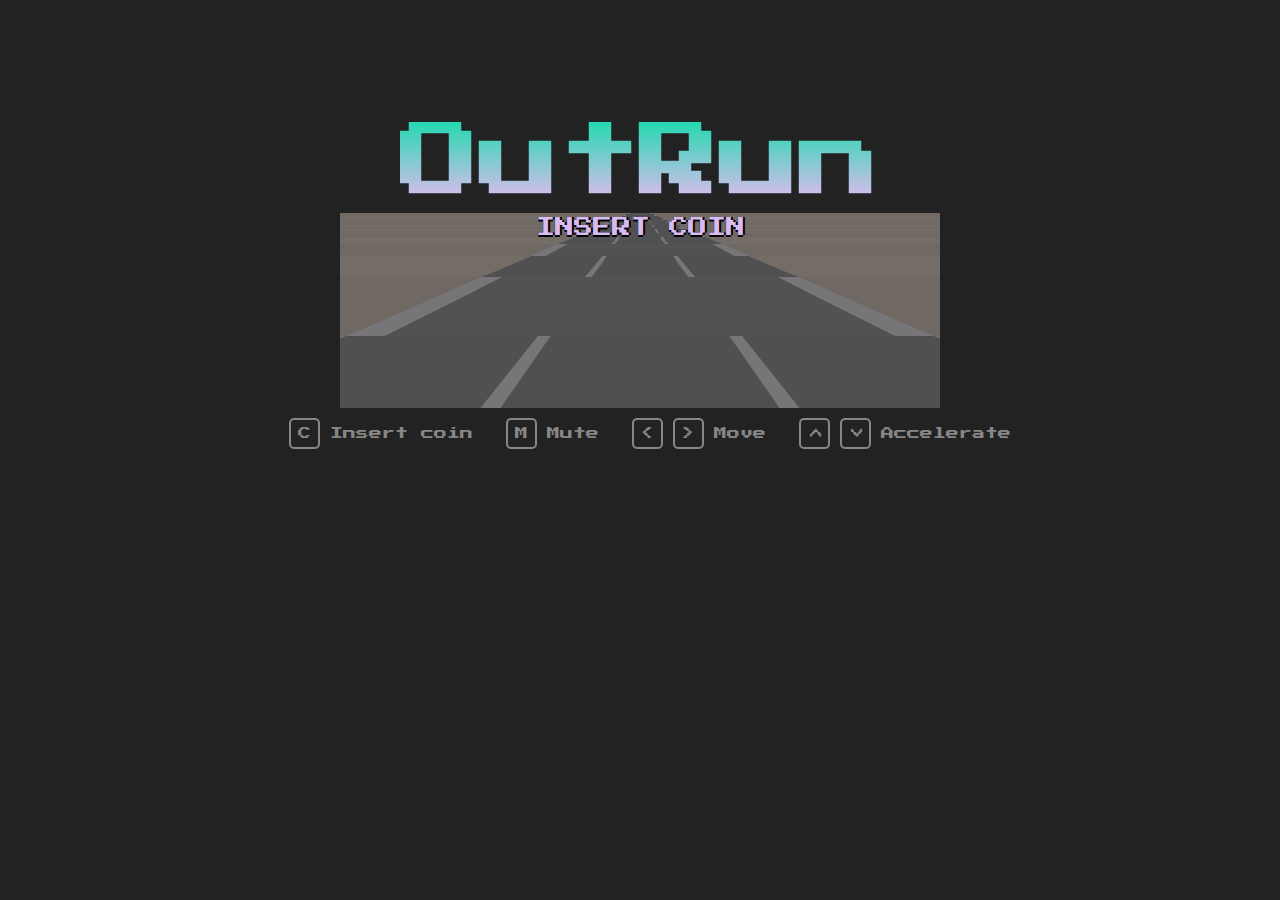
<file: contact.html>
<!--SVG spirograph generated from https://nbremer.github.io/spirograph/-->
<html>
    <head>
        <link href="https://fonts.googleapis.com/css?family=Press+Start+2P" rel="stylesheet">
        <link href="https://cdn.jsdelivr.net/npm/bootstrap@5.3.0/dist/css/bootstrap.min.css" rel="stylesheet" integrity="sha384-9ndCyUaIbzAi2FUVXJi0CjmCapSmO7SnpJef0486qhLnuZ2cdeRhO02iuK6FUUVM" crossorigin="anonymous">
        <link rel="stylesheet" href="contact.css">
    </head>
    <body>
        <div classs="container">
            <div class="row">
                <div class="col-2">
       <div id="game" style="width: 800px; height: 500px;">

                <div id="road" >
              
                  <div id="cloud"></div>
                  <div id="hero"></div>
              
                </div>
              
                <div id="hud" style="display: block;">
              
                  <span id="time" class="topUI">0</span>
                  <span id="score" class="topUI">0</span>
                  <span id="lap" class="topUI">0'00"000</span>
                  <span id="tacho">0</span>
              
                </div>
              
                <div id="home" style="display: block;">
              
                  <h1>OutRun</h1>
                  <p id="text"></p>
              
                  <div id="highscore">
              
                  </div>
              
                </div>
              
              </div>
            </div>
            <div class="col-8">
              <div id="controls">
                <span><span>C</span>Insert coin</span>
                <span><span>M</span>Mute</span>
                <span id="moveit"><span>&lt;</span><span>&gt;</span>Move</span>
                <span id="accel"><span>&lt;</span><span>&gt;</span>Accelerate</span>
              </div>
              </div>
            </div>
        </div>
  </div>
              <script src="https://cdn.jsdelivr.net/npm/bootstrap@5.3.0/dist/js/bootstrap.bundle.min.js" integrity="sha384-geWF76RCwLtnZ8qwWowPQNguL3RmwHVBC9FhGdlKrxdiJJigb/j/68SIy3Te4Bkz" crossorigin="anonymous"></script>
              <script src="contact.js"></script>  
            </body>
</file>
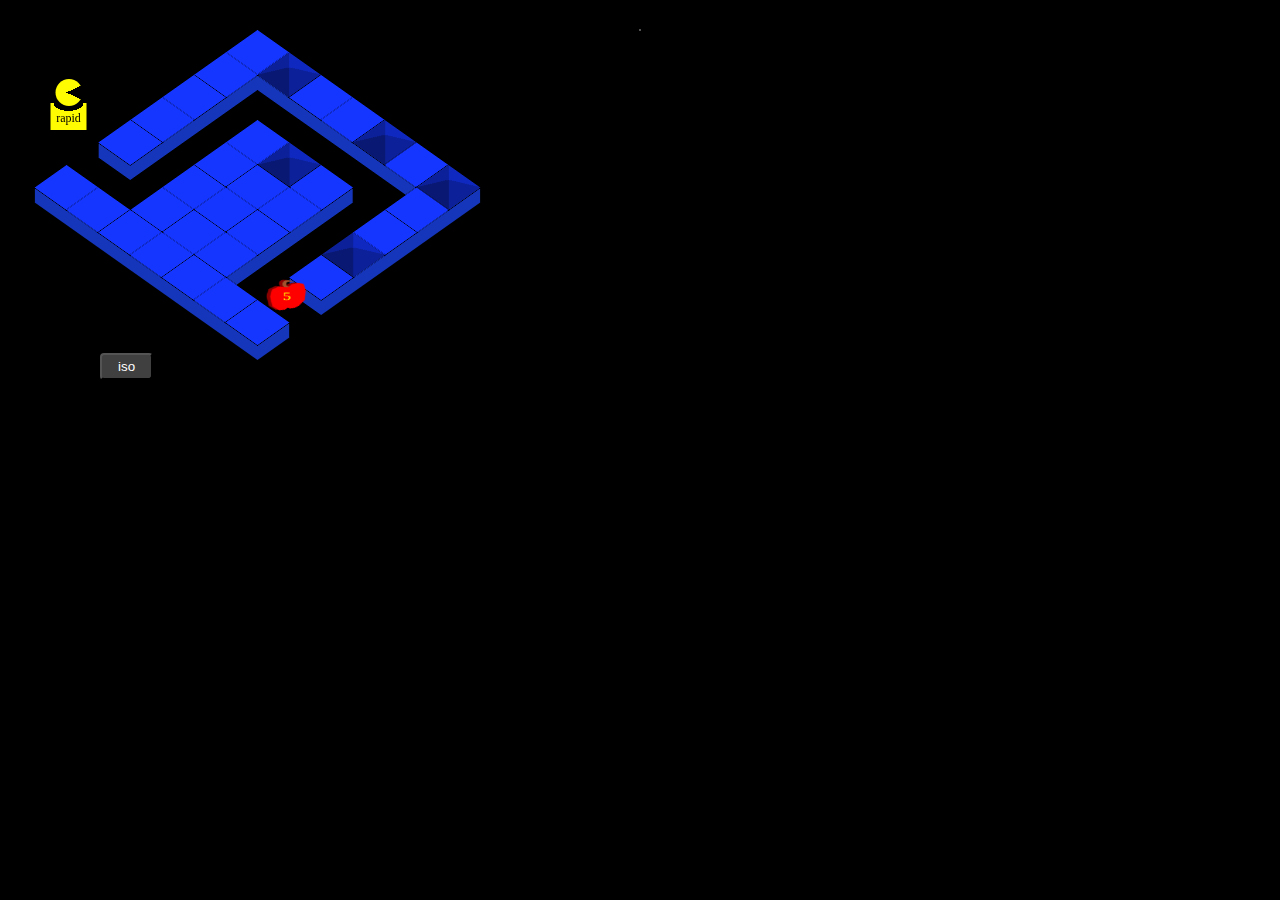
<file: enseignement.html>
<!-- Select a tower from the top, then place it on the grid. Enjoy. -->


<html>
    <head>
        <head>
            <meta charset="UTF-8">
            
            <link rel="stylesheet" href="ens.css">
            <link href="https://cdn.jsdelivr.net/npm/bootstrap@5.3.0/dist/css/bootstrap.min.css" rel="stylesheet" integrity="sha384-9ndCyUaIbzAi2FUVXJi0CjmCapSmO7SnpJef0486qhLnuZ2cdeRhO02iuK6FUUVM" crossorigin="anonymous">
     

          
          
            
            <title>Enseignements</title>
            
            
            
            
          
          
            <!-- <script>
            window.console = window.console || function(t) {};
          </script> -->
          
            
            
          
    </head>
   <!-- Select a tower from the top, then place it on the grid. Enjoy. -->
   <body>
    <div classs="container">
        <div class="row">
            <div class="col-2">
    <div class="pacman">
<div id='preview_radius'></div>
<div id='towers_box'></div>
<div id='game_map' class='iso'></div>
<button id='iso_btn'>iso</button>
</div>
</div>
<div class="col-10"></div>
</div>
</div>
<!-- updates: Apr 14, 2022
      - added iso option / button
      - adjusted all art for iso 
      - new goal animation
      - new 'tower' design
-->

<!-- updates: Apr 13, 2022
    - two new levels
    - reset on death
    - adjusted tower stats
    - new pacman look
-->

<!-- <a href='https://www.freepik.com/vectors/fortress'>Fortress vector created by macrovector - www.freepik.com</a> -->
    
     
        
</div> 
</div>
<script src="ens-script.js"></script>
<script src="https://cdn.jsdelivr.net/npm/bootstrap@5.3.0/dist/js/bootstrap.bundle.min.js" integrity="sha384-geWF76RCwLtnZ8qwWowPQNguL3RmwHVBC9FhGdlKrxdiJJigb/j/68SIy3Te4Bkz" crossorigin="anonymous"></script>         
</body>
</html>
<!-- updates: Apr 14, 2022
      - added iso option / button
      - adjusted all art for iso 
      - new goal animation
      - new 'tower' design
-->

<!-- updates: Apr 13, 2022
    - two new levels
    - reset on death
    - adjusted tower stats
    - new pacman look
-->

<!-- <a href='https://www.freepik.com/vectors/fortress'>Fortress vector created by macrovector - www.freepik.com</a> -->
</file>
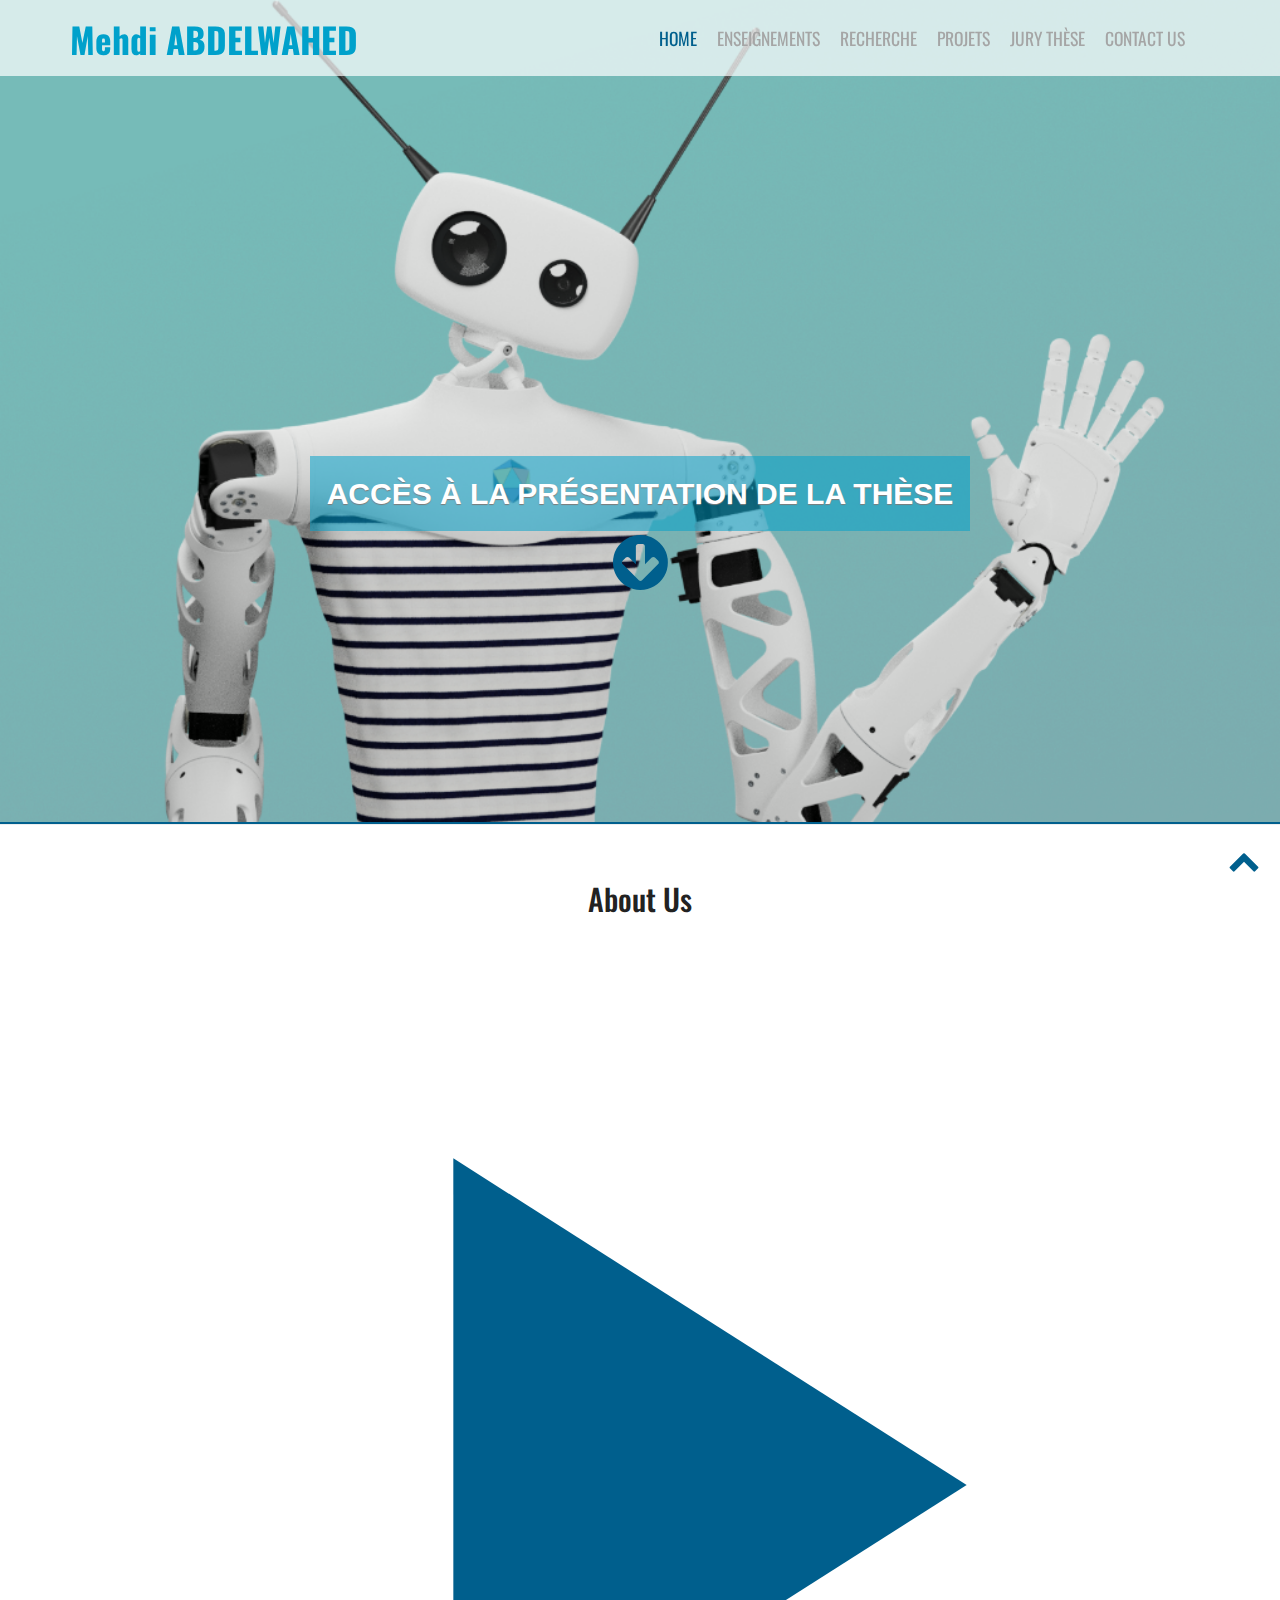
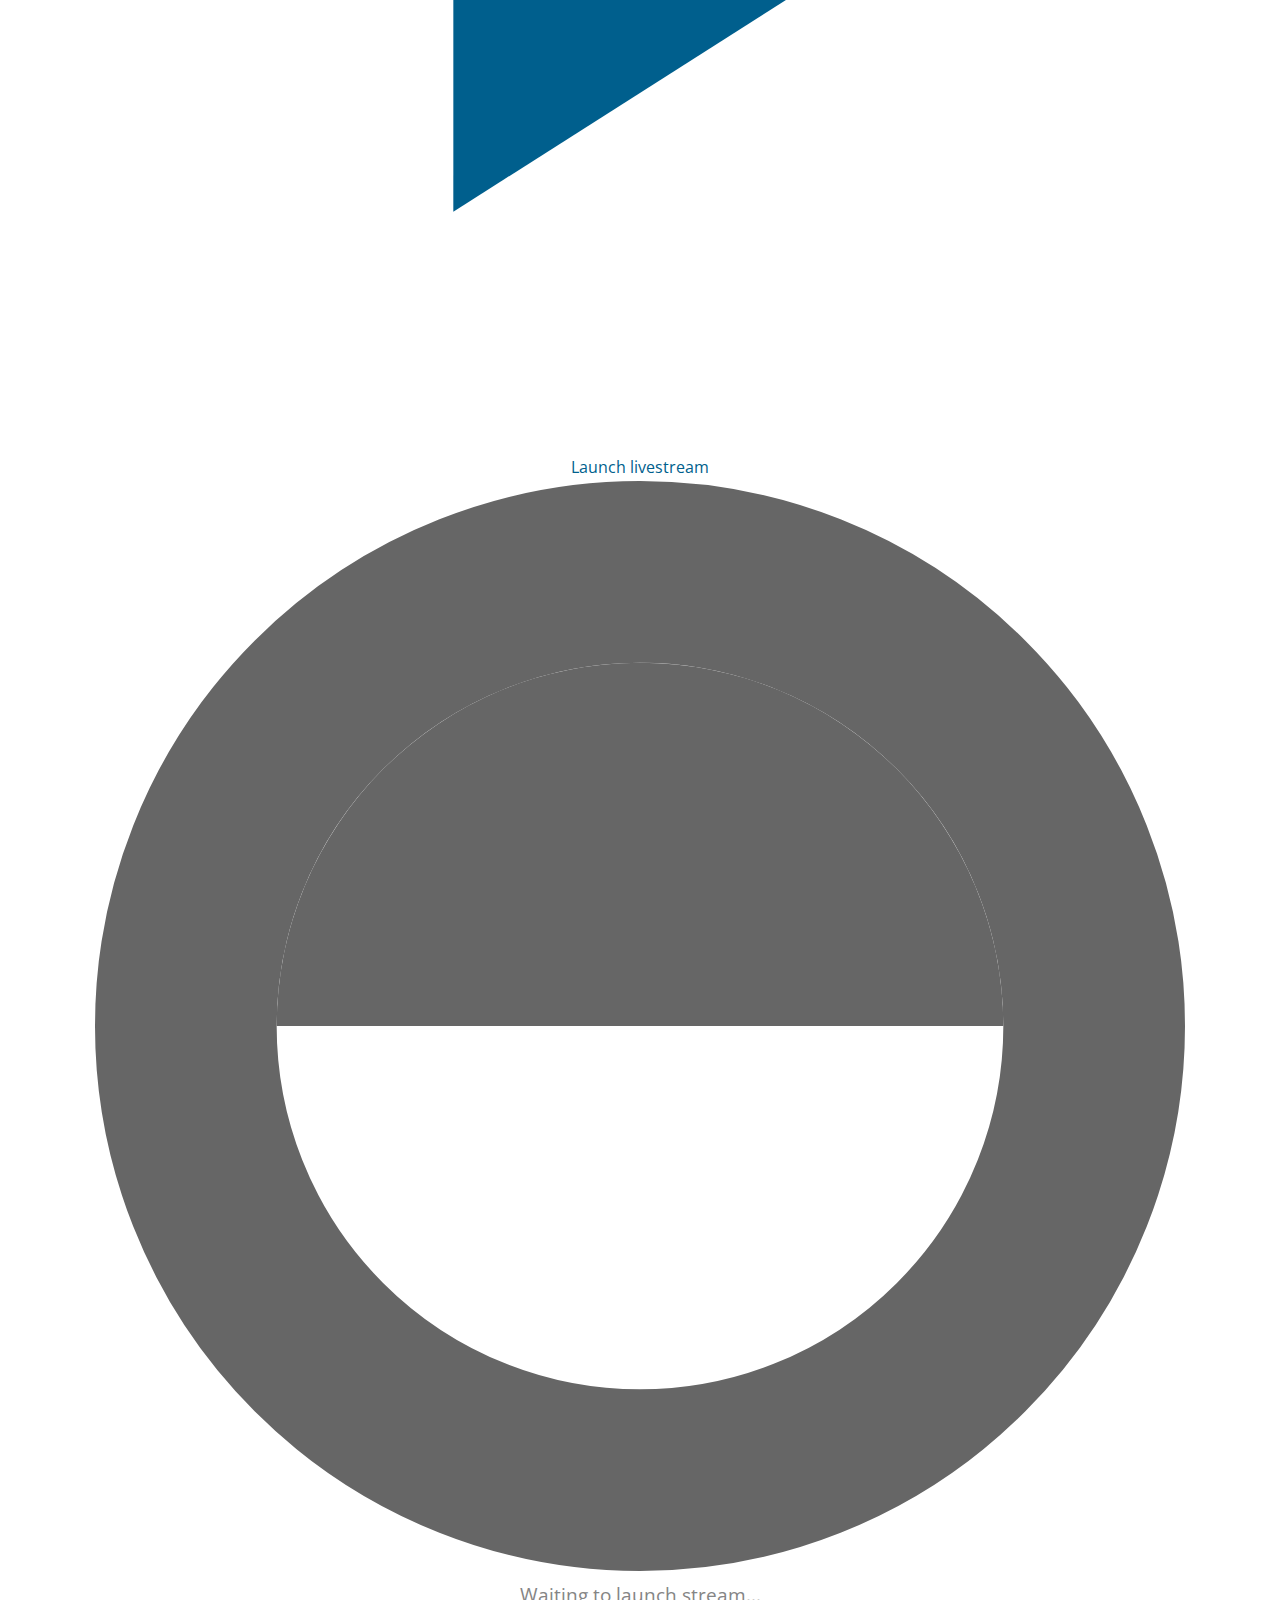
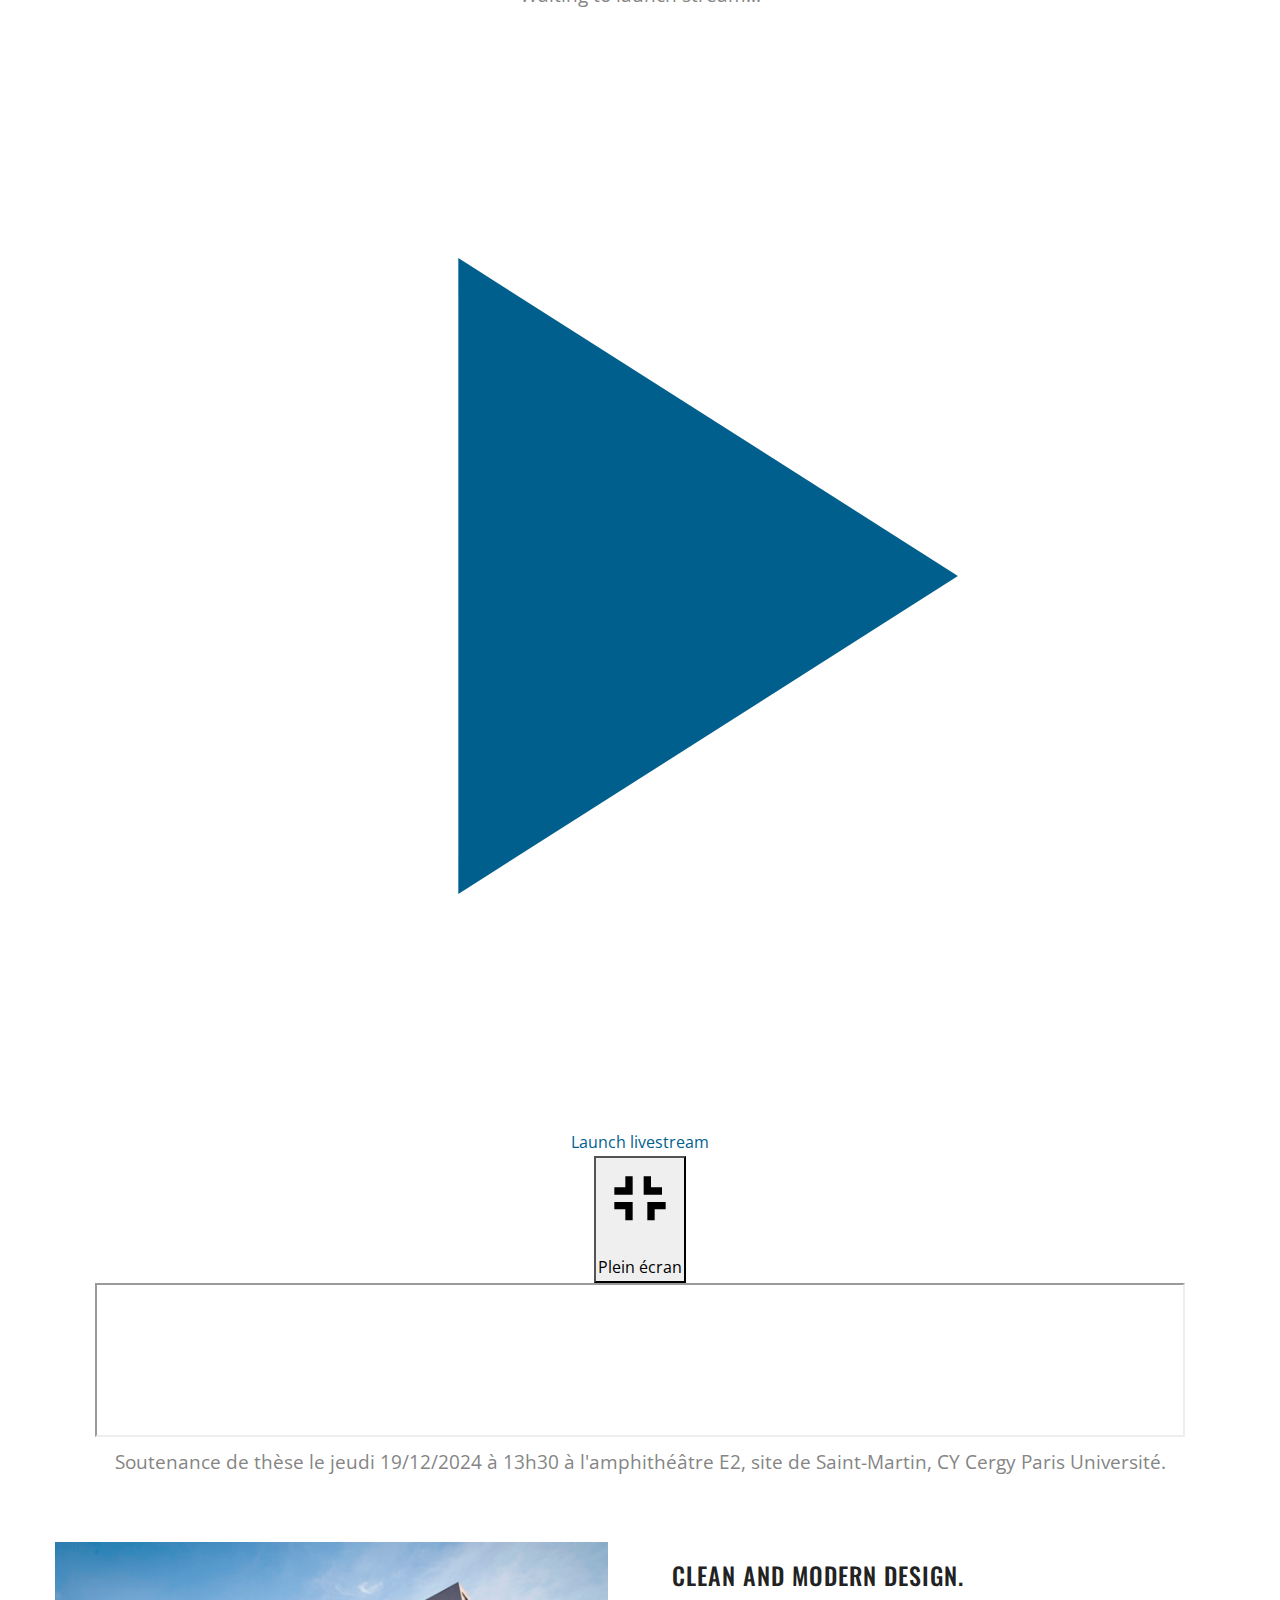
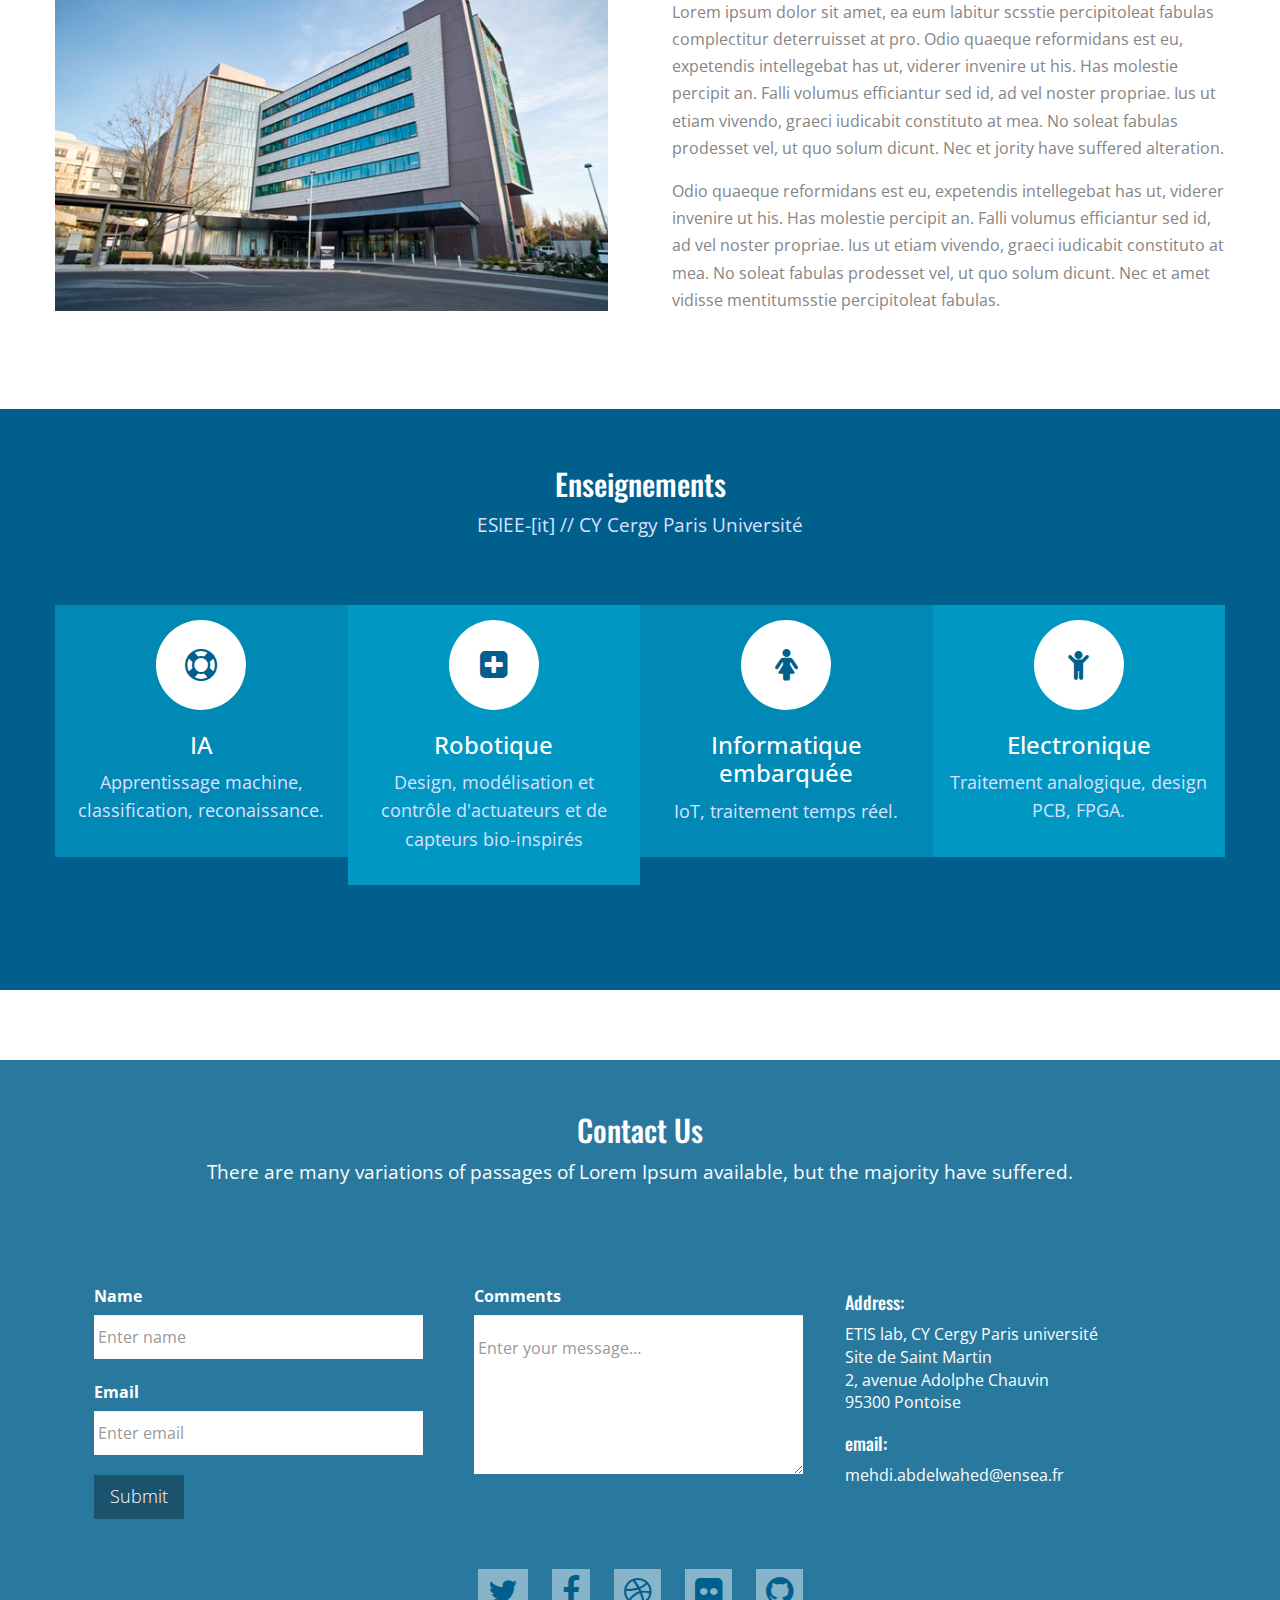
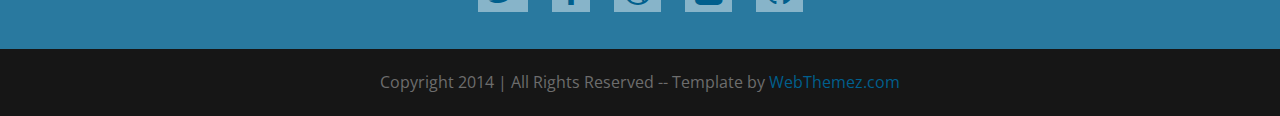
<file: index2.html>
<!--
Author: WebThemez
Author URL: http://webthemez.com
License: Creative Commons Attribution 3.0 Unported
License URL: http://creativecommons.org/licenses/by/3.0/
-->
<!doctype html>
<!--[if IE 7 ]>    <html lang="en-gb" class="isie ie7 oldie no-js"> <![endif]-->
<!--[if IE 8 ]>    <html lang="en-gb" class="isie ie8 oldie no-js"> <![endif]-->
<!--[if IE 9 ]>    <html lang="en-gb" class="isie ie9 no-js"> <![endif]-->
<!--[if (gt IE 9)|!(IE)]><!-->
<html lang="en-gb" class="no-js">
<!--<![endif]-->
<head>
<meta charset="utf-8">
<meta name="viewport" content="width=device-width, initial-scale=1, maximum-scale=1">
<!--[if lt IE 9]> 
    <meta http-equiv="X-UA-Compatible" content="IE=edge,chrome=1">
    <![endif]-->

<style>
  /* Fullscreen styles */
        #streamContainer:fullscreen {
            width: 100vw; /* Full width */
            height: calc(100vw * 9 / 16); /* 16:9 aspect ratio */
            top: 0;
            left: 0;
            position: fixed;
            z-index: 9999; /* Ensure it is on top */
        }

        /* Optional: Adjust iframe to maintain aspect ratio */
        #streamIframe {
            width: 100%;
            height: 100%;
        }
</style>

<title>Mehdi ABDELWAHED - IA/Robotique/Electronique</title>
<meta name="description" content="">
<meta name="author" content="WebThemez">
<!--[if lt IE 9]>
        <script src="http://html5shim.googlecode.com/svn/trunk/html5.js"></script>
    <![endif]-->
<!--[if lte IE 8]>
		<script type="text/javascript" src="http://explorercanvas.googlecode.com/svn/trunk/excanvas.js"></script>
	<![endif]-->
<link rel="stylesheet" href="css/bootstrap.min.css" />
<link rel="stylesheet" type="text/css" href="css/isotope.css" media="screen" />
<link rel="stylesheet" href="js/fancybox/jquery.fancybox.css" type="text/css" media="screen" />
<link href="css/animate.css" rel="stylesheet" media="screen">
<!-- Owl Carousel Assets -->
<link href="js/owl-carousel/owl.carousel.css" rel="stylesheet">
<link rel="stylesheet" href="css/styles.css" />
<!-- Font Awesome -->
<link href="font/css/font-awesome.min.css" rel="stylesheet">
</head>
<body>
<header class="header">
  <div class="container">
    <nav class="navbar navbar-inverse" role="navigation">
      <div class="navbar-header">
        <button type="button" id="nav-toggle" class="navbar-toggle" data-toggle="collapse" data-target="#main-nav"> <span class="sr-only">Toggle navigation</span> <span class="icon-bar"></span> <span class="icon-bar"></span> <span class="icon-bar"></span> </button>
        <a href="#" class="navbar-brand scroll-top logo  animated bounceInLeft"><b><i></i>Mehdi ABDELWAHED</b></a> </div>
      <!--/.navbar-header-->
      <div id="main-nav" class="collapse navbar-collapse">
        <ul class="nav navbar-nav" id="mainNav">
          <li class="active" id="firstLink"><a href="#home" class="scroll-link">Home</a></li>
          <li><a href="#services" class="scroll-link">Enseignements</a></li>
          <li><a href="#aboutUs" class="scroll-link">Recherche</a></li>
          <li><a href="#work" class="scroll-link">Projets</a></li>
          <li><a href="#team" class="scroll-link">Jury thèse</a></li>
          <li><a href="#contactUs" class="scroll-link">Contact Us</a></li>
        </ul>
      </div>
      <!--/.navbar-collapse--> 
    </nav>
    <!--/.navbar--> 
  </div>
  <!--/.container--> 
</header>
<!--/.header-->
<div id="#top"></div>
<section id="home">
  <div class="banner-container"> <img src="images/reachy.png" alt="banner" />
    <div class="container banner-content">
      <div class="hero-text animated fadeInDownBig">
        <h1 class="responsive-headline" style="font-size: 40px;">Accès à la présentation de la thèse</h1>
        <a href="#basics" class="arrow-link"> <i class="fa fa-arrow-circle-down fa-2x"></i> </a> 
        <!--<p>Awesome theme for your Business or Corporate site to showcase <br/>
          your product and service.</p>--> 
      </div>
    </div>
  </div>
</section>
<section id="aboutUs">
  <div class="container">
    <div class="heading text-center"> 
      <!-- Heading -->
      <h2>About Us</h2>
      <a href="#" id="playOverlay"
        class="rounded-md bg-indigo-600 px-3.5 py-2.5 text-sm font-semibold text-white shadow-sm hover:bg-indigo-500 focus-visible:outline focus-visible:outline-2 focus-visible:outline-offset-2 focus-visible:outline-indigo-600">
        <svg class="inline w-4 h-4 mr-1" fill="currentColor" viewBox="0 0 24 24">
          <path d="M8 5v14l11-7z" />
        </svg>
        Launch livestream
      </a>
      <div class="container mx-auto py-10 px-30">
        <div class="stream-wrapper relative">
          <!-- Conteneur de chargement -->
          <div id="loadingOverlay" class="absolute inset-0 flex items-center justify-center bg-gray-200 z-10">
            <!-- Optionnel : Indicateur de chargement -->
            <div class="flex flex-col items-center">
              <svg class="animate-spin h-10 w-10 text-blue-600" xmlns="http://www.w3.org/2000/svg" fill="none"
                viewBox="0 0 24 24">
                <circle class="opacity-25" cx="12" cy="12" r="10" stroke="currentColor" stroke-width="4"></circle>
                <path class="opacity-75" fill="currentColor" d="M4 12a8 8 0 0116 0H4z"></path>
              </svg>
              <p class="text-gray-600 mt-2">Waiting to launch stream...</p>
              <div class="text-center mt-10">
                <a id="playOverlay2"
                  class="rounded-md bg-red-600 px-3.5 py-2.5 text-sm font-semibold text-white shadow-sm hover:bg-red-500 focus-visible:outline focus-visible:outline-2 focus-visible:outline-offset-2 focus-visible:outline-indigo-600">
                  <svg class="inline w-4 h-4 mr-1" fill="currentColor" viewBox="0 0 24 24">
                    <path d="M8 5v14l11-7z" />
                  </svg>
                  Launch livestream
                </a>
              </div>
            </div>
          </div>
      
          <!-- Conteneur iframe -->
          <div class="stream-container relative aspect-video" id="streamContainer">
            <button
              class="fullscreen-button absolute top-2 right-2 rounded-md bg-indigo-600 px-3.5 py-2.5 text-sm font-semibold text-white shadow-sm hover:bg-indigo-500 focus-visible:outline focus-visible:outline-2 focus-visible:outline-offset-2 focus-visible:outline-indigo-600 transition duration-200 flex items-center z-10"
              id="fullscreenButton">
              <svg viewBox="0 0 24 24" class="w-5 h-5 mr-1" fill="currentColor">
                <path d="M5 14h3v3h2v-5H5v2zm3-6H5v2h5V5H8v3zm6 9h2v-3h3v-2h-5v5zm4-9h-3v-3h-2v5h5z" />
              </svg>
              <span id="fullscreenText">Plein écran</span>
            </button>
            <iframe id="streamIframe" class="w-full h-72 md:h-96 rounded-lg shadow-lg" title="PhD Defense Live Stream"
              allow="autoplay; microphone; camera" allowfullscreen src="">
            </iframe>
          </div>
        </div>
      </div>
      <p>Soutenance de thèse le jeudi 19/12/2024 à 13h30 à l'amphithéâtre E2, site de Saint-Martin, CY Cergy Paris Université.</p>
    </div>
    <div class="row feature design">
      <div class="six columns right">
        <h3>Clean and Modern Design.</h3>
        <p>Lorem ipsum dolor sit amet, ea eum labitur scsstie percipitoleat fabulas complectitur deterruisset at pro. Odio quaeque reformidans est eu, expetendis intellegebat has ut, viderer invenire ut his. Has molestie percipit an. Falli volumus efficiantur sed id, ad vel noster propriae. Ius ut etiam vivendo, graeci iudicabit constituto at mea. No soleat fabulas prodesset vel, ut quo solum dicunt.
          Nec et jority have suffered alteration. </p>
        <p>Odio quaeque reformidans est eu, expetendis intellegebat has ut, viderer invenire ut his. Has molestie percipit an. Falli volumus efficiantur sed id, ad vel noster propriae. Ius ut etiam vivendo, graeci iudicabit constituto at mea. No soleat fabulas prodesset vel, ut quo solum dicunt.
          Nec et amet vidisse mentitumsstie percipitoleat fabulas. </p>
      </div>
      <div class="six columns feature-media left"> <img src="images/feature-img-1.png" alt=""> </div>
    </div>
  </div>
</section>
<section id="services" class="page-section colord">
  <div class="container">
    <div class="heading text-center"> 
      <!-- Heading -->
      <h2>Enseignements</h2>
      <p>ESIEE-[it] // CY Cergy Paris Université</p>
    </div>
    <div class="row"> 
      <!-- item -->
      <div class="col-md-3 text-center c1"> <i class="fa fa-life-ring fa-2x circle"></i>
        <h3><span class="id-color">IA</span></h3>
        <p>Apprentissage machine, classification, reconaissance.</p>
        <p>   </p>
      </div>
      <!-- end: --> 
      
      <!-- item -->
      <div class="col-md-3 text-center c2"> <i class="fa fa-plus-square fa-2x circle"></i>
        <h3><span class="id-color">Robotique</span></h3>
        <p>Design, modélisation et contrôle d'actuateurs et de capteurs bio-inspirés</p>
      </div>
      <!-- end: --> 
      
      <!-- item -->
      <div class="col-md-3 text-center c1"> <i class="fa fa-female fa-2x circle"></i>
        <h3><span class="id-color">Informatique embarquée</span></h3>
        <p>IoT, traitement temps réel.</p>
      </div>
      <!-- end: --> 
      
      <!-- item -->
      <div class="col-md-3 text-center c2"> <i class="fa fa-child fa-2x circle"></i>
        <h3><span class="id-color">Electronique</span></h3>
        <p>Traitement analogique, design PCB, FPGA.</p>
      </div>
      <!-- end:--> 
    </div>
  </div>
  <!--/.container--> 
</section>

<section id="work" class="page-section page">
</section>
<section id="team" class="page-section">
  <!--/.container--> 
</section>
<section id="contactUs" class="contact-parlex">
  <div class="parlex-back">
    <div class="container">
      <div class="row">
        <div class="heading text-center"> 
          <!-- Heading -->
          <h2>Contact Us</h2>
         <p>There are many variations of passages of Lorem Ipsum available, but the majority have suffered.</p>
        </div>
      </div>
      <div class="row mrgn30">
        <form method="post" action="" id="contactfrm" role="form">
          <div class="col-sm-4">
            <div class="form-group">
              <label for="name">Name</label>
              <input type="text" class="form-control" name="name" id="name" placeholder="Enter name" title="Please enter your name (at least 2 characters)">
            </div>
            <div class="form-group">
              <label for="email">Email</label>
              <input type="email" class="form-control" name="email" id="email" placeholder="Enter email" title="Please enter a valid email address">
              <button name="submit" type="submit" class="btn btn-lg btn-primary" id="submit">Submit</button>
            </div>
          </div>
          <div class="col-sm-4">
            <div class="form-group">
              <label for="comments">Comments</label>
              <textarea name="comment" class="form-control" id="comments" cols="3" rows="5" placeholder="Enter your message…" title="Please enter your message (at least 10 characters)"></textarea>
            </div>
            <div class="result"></div>
          </div>
        </form>
      <div class="col-sm-4">
        <h4>Address:</h4>
        <address>
          ETIS lab, CY Cergy Paris université<br>
          Site de Saint Martin<br>
          2, avenue Adolphe Chauvin<br>
          95300 Pontoise<br>
        </address>
        <h4>email:</h4>
        <address>
          <style type="text/css">
            .e-mail:before {
              content: attr(data-website) "\0040" attr(data-user);
              unicode-bidi: bidi-override;
              direction: rtl;
            }
          </style>
          <span class="e-mail" data-user="dehawledba.idhem" data-website="rf.aesne"></span><br>
        </address>
      </div>
      </div>
    </div>
    <div class="container">
      <div class="social text-center"> <a href="#"><i class="fa fa-twitter"></i></a> <a href="#"><i class="fa fa-facebook"></i></a> <a href="#"><i class="fa fa-dribbble"></i></a> <a href="#"><i class="fa fa-flickr"></i></a> <a href="#"><i class="fa fa-github"></i></a> </div>
      <!--CLEAR FLOATS--> 
    </div>
    <!--/.container--> 
  </div>
</section>
<!--/.page-section-->
<section class="copyright">
  <div class="container">
    <div class="row">
      <div class="col-sm-12 text-center"> Copyright 2014 | All Rights Reserved -- Template by <a href="http://webThemez.com">WebThemez.com</a> </div>
    </div>
    <!-- / .row --> 
  </div>
</section>
<a href="#top" class="topHome"><i class="fa fa-chevron-up fa-2x"></i></a> 

<!--[if lte IE 8]><script src="//ajax.googleapis.com/ajax/libs/jquery/1.11.0/jquery.min.js"></script><![endif]--> 
<script src="js/modernizr-latest.js"></script> 
<script src="js/jquery-1.8.2.min.js" type="text/javascript"></script> 
<script src="js/bootstrap.min.js" type="text/javascript"></script> 
<script src="js/jquery.isotope.min.js" type="text/javascript"></script> 
<script src="js/fancybox/jquery.fancybox.pack.js" type="text/javascript"></script> 
<script src="js/jquery.nav.js" type="text/javascript"></script> 
<script src="js/jquery.fittext.js"></script> 
<script src="js/waypoints.js"></script> 
<script src="js/custom.js" type="text/javascript"></script> 
<script src="js/owl-carousel/owl.carousel.js"></script>
<script>
  const fullscreenButton = document.getElementById('fullscreenButton');
  const streamContainer = document.getElementById('streamContainer');

  fullscreenButton.addEventListener('click', async () => {
    try {
      if (!document.fullscreenElement) {
        // Enter fullscreen on the container instead of the iframe
        await streamContainer.requestFullscreen();
      } else {
        await document.exitFullscreen();
      }
    } catch (err) {
      console.error('Error attempting to toggle fullscreen:', err);
    }
  });

  // Update button text based on fullscreen state
  document.addEventListener('fullscreenchange', () => {
    const isFullscreen = document.fullscreenElement;
    const buttonText = isFullscreen ? 'Quitter' : 'Plein écran';
    fullscreenButton.querySelector('#fullscreenText').textContent = buttonText;
  });

  const streamIframe = document.getElementById('streamIframe');
  const iframe = document.getElementById('streamIframe');
  const loadingOverlay = document.getElementById('loadingOverlay');

  // Événement lorsqu'un iframe est chargé
  iframe.addEventListener('load', () => {
    // Masque le conteneur de chargement
    loadingOverlay.style.display = 'none';
  });

  // Exemple : Charger l'iframe après une interaction utilisateur ou un événement
  const playOverlay = document.getElementById('playOverlay');
  const playOverlay2 = document.getElementById('playOverlay2');
  playOverlay.addEventListener('click', () => {
    iframe.src = src = "https://teams.microsoft.com/convene/townhall?eventId=2cfe4175-0940-4801-ba98-8d5c7875b260@b8c19512-2aed-471d-a8d1-9b06e7da786a&sessionId=c2e8eaa2-af56-41a0-8e5b-ea2765a06c6c";
    playOverlay.classList.add('hidden');
    playOverlay2.classList.add('hidden')
  });

  playOverlay2.addEventListener('click', () => {
    // Set the src only after user interaction
    streamIframe.src = "https://teams.microsoft.com/convene/townhall?eventId=2cfe4175-0940-4801-ba98-8d5c7875b260@b8c19512-2aed-471d-a8d1-9b06e7da786a&sessionId=c2e8eaa2-af56-41a0-8e5b-ea2765a06c6c";
    playOverlay.classList.add('hidden');
    playOverlay2.classList.add('hidden')
  });
</script>
</body>
</html>
</file>
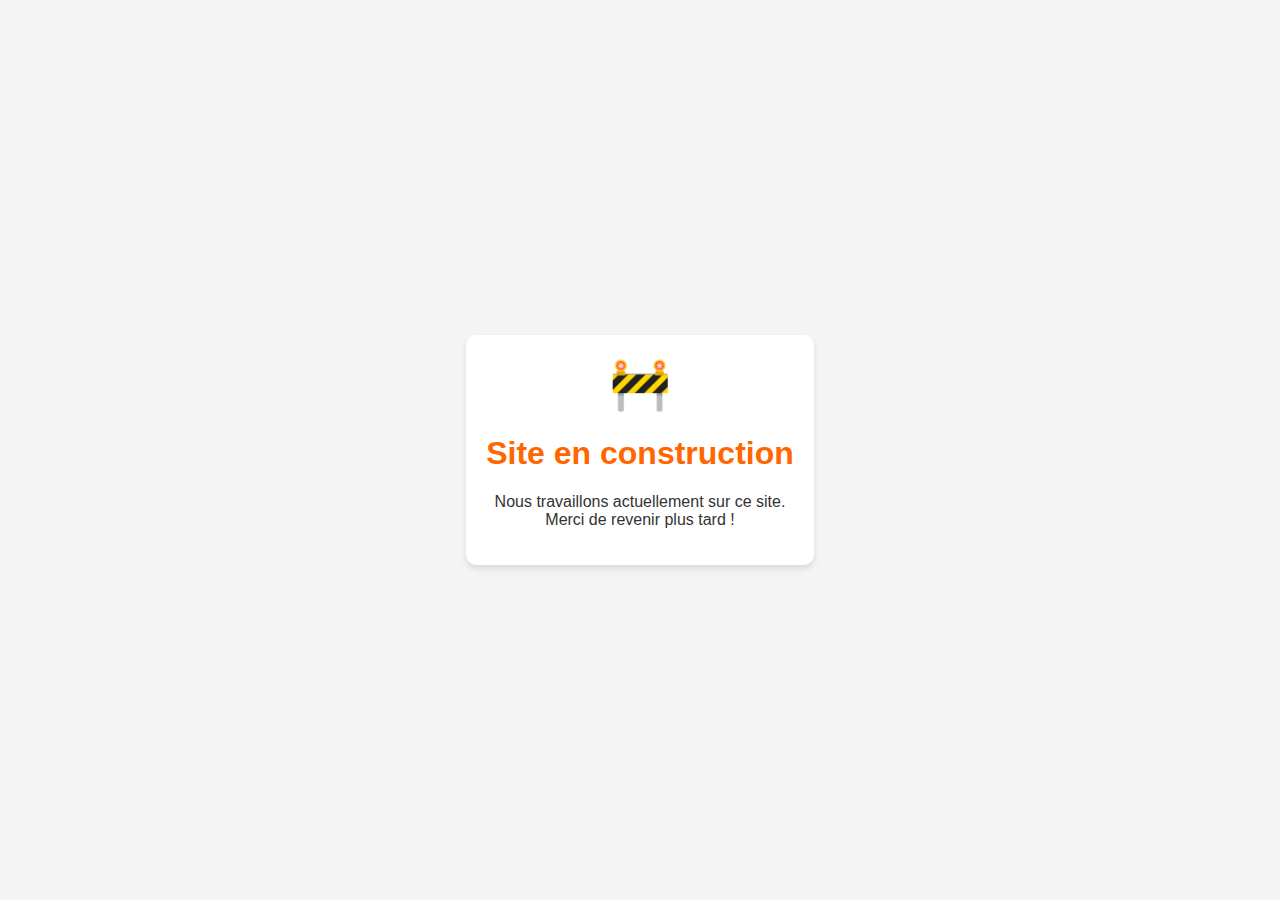
<file: index4.html>
<!DOCTYPE html>
<html lang="fr">
<head>
    <meta charset="UTF-8">
    <meta name="viewport" content="width=device-width, initial-scale=1.0">
    <title>Site en construction</title>
    <style>
        body {
            font-family: Arial, sans-serif;
            background-color: #f4f4f4;
            margin: 0;
            display: flex;
            justify-content: center;
            align-items: center;
            height: 100vh;
            text-align: center;
        }
        .container {
            background-color: #fff;
            padding: 20px;
            border-radius: 10px;
            box-shadow: 0 4px 6px rgba(0, 0, 0, 0.1);
        }
        h1 {
            color: #ff6600;
        }
        p {
            color: #333;
            margin-top: 10px;
        }
        .icon {
            font-size: 50px;
            color: #ff6600;
            margin-bottom: 20px;
        }
    </style>
</head>
<body>
    <div class="container">
        <div class="icon">🚧</div>
        <h1>Site en construction</h1>
        <p>Nous travaillons actuellement sur ce site.<br>Merci de revenir plus tard !</p>
    </div>
</body>
</html>
</file>
<file: contact.css>
body {
    background: #222;
    font-family: 'Press Start 2P', monospace;
    font-smooth: never;
    height: 98vh;
  }
  
  /* UI */
  .topUI {
    position: absolute;
    z-index: 1000; /* need this cause clip-path changes stack context */
    transform: translate(-50%, 25px);
    text-shadow: -2px 0 black, 0 2px black, 2px 0 black, 0 -2px black;
    letter-spacing: 2px;
    color: #fff;
    font-size: 12px;
  }
  .topUI::before {
    display: inline-block;
    height: 20px;
    padding: 1px 2px;
    line-height: 19px;
    font-size: 12px;
    background: #fff;
    text-shadow: none;
    font-weight: 900;
    letter-spacing: 0;
    border-radius: 6px;
    margin-right: 30px;
    border: 2px solid #7dd8c9;
  }
  #time{
    left: 13%;
    color: #f4f430;
  }
  #time::before {
    content: 'TIME';
    color: #f57214;
  }
  #score{
    left: 45%;
  }
  #score::before {
    content: 'SCORE';
    color: #a61a9d;
  }
  #lap{
    left: 88%;
    width: 45%;
  }
  #lap::before {
    content: 'LAP';
    color: #0082df;
  }
  
  #tacho {
    position: absolute;
    text-align: right;
    width: 23%;
    bottom: 5%;
    z-index: 2000;
    color: #e62e13;
    text-shadow: -2px 0 black, 0 2px black, 2px 0 black, 0 -2px black;
    letter-spacing: 2px;
    font-size: 23px;
  }
  #tacho::after {
    content: 'km/h';
    color: #fab453;
    font-size: 18px;
    margin-left: 5px;
  }
  
  /*
    road
  */
  #game {
    position: relative;
    margin: 0 auto;
    overflow:hidden;
    background: #222;
    user-select:none;
    transition: opacity 10s;
  }
  #road {
    transition: opacity 2s;
    transition-timing-function: steps(8, end);
  }
  #road * {
    position: absolute;
    image-rendering: pixelated;
  }
  #hero {
    background-repeat: no-repeat;
    background-position: -110px 0;
    z-index: 2000;
    transform: scale(1.4)
  }
  #cloud {
    background-size: auto 100%;
    width: 100%;
    height: 57%;
  }
  
  /*
    home
  */
  #road {
    position: absolute;
    width: 100%;
    height: 100%;
  }
  
  #home {
    position: absolute;
    color: #fff;
    width: 100%;
    height: 100%;
  
    z-index: 1000; /* need this cause clip-path changes stack context */
  }
  
  #highscore {
    position: absolute;
    width: 100%;
    height: 20%;
    bottom: 0;
    column-count: 3;
    column-fill: auto;
  }
  
  #highscore * {
    color: #9e95a8;
    margin: 0 0 6px 27px;
  }
  
  h1 {
    position: absolute;
    left: 50%;
    top: 25%;
    transform: translate(-50%, -50%);
    font-size: 5em;
  
    background: -webkit-linear-gradient(#25d8b1, #e2bbf0);
    -webkit-background-clip: text;
    -webkit-text-fill-color: transparent
  }
  
  #text {
    position: absolute;
    left: 50%;
    top: 50%;
    transform: translate(-50%, -50%);
    font-size: 1.2em;
    color: #d9bbf3;
    text-shadow: 0 0 black, 0 2px black, 2px 0 black, 0 0 black;
  }
  
  .blink{animation: blinker 2s steps(4, end) infinite}
  @keyframes blinker {
    50% {opacity: 0}
  }
  
  /*
    Guide
  */
  #controls {
    color: #868686;
    font-size: 13px;
    line-height: 13px;
    margin: 10px;
    text-align: center;
  }
  #controls > span {
    margin-left: 20px;
  }
  #controls.moveit {
    top: 100px;
  }
  #controls.accel {
    top: 100px;
  }
  #controls > span > span {
    border: 2px solid #868686;
    border-radius: 5px;
    padding: 7px;
    margin-right: 10px;
    display: inline-block;
  }
  #controls > span:last-child  > span {
    transform: rotate(90deg);
  }
</file>
<file: ens.css>
html {
    min-height: 100vh;
    display: grid;
    place-items: center;
    font-family: system-ui;
    line-height: 100%;
    user-select: none;
    background: #000;
    overflow: hidden;
  }
  
  body {
    font-family: 'Press Start 2P', cursive;
    background: #000;
  }

  .container{
    background: #000;
  }

  .pacman{
    width: calc(var(--tile-size) * 7);
    height: calc(var(--tile-size) * 7);
    position: absolute;
    perspective: 100%;
    top: 30px;
    left: 100px;
    background: #000;
  }
  
  * {
    user-select: none;
  }
  
  #iso_btn {
    color: white;
    padding: .25rem 1rem;
    background: rgba(255,255,255,.25);
    border-radius: 4px;
    width: fit-content;
    margin: .5rem auto;
    color: white;
    opacity: .5;
  }
  
  .iso ~ #iso_btn {
    opacity: 1;
  }
  
  #game_map {
    position: relative;
    width: 100%;
    height: 100%;
    transition: 1s;  
    /*   transform: rotateX(45deg) rotateZ(45deg); */
  }
  
  #game_map > div:not(.enemy) {
    width: var(--tile-size);
    aspect-ratio: 1 / 1;
    float: left;
    display: grid;
    place-items: center;
    position: relative;
    outline: 1px dotted #000;
  }
  
  .game_ground {
    background: #1436FF;
  }
  .game_ground:hover {
    background: darkblue;
  }
  .game_path {
    outline: 0 !important;
  }
  .start:after {
    content: '';
    width: 100% ;
    height: 100%;
    position: absolute;
    lefT: 0;
    top: 0;
    display: grid;
    place-items: center;
    color: rgba(0,0,0,.25);
    /*   background:
    radial-gradient(circle, #FFABA5 15%, transparent 15%); */
  }
  .game_gold {
    color: yellow;
    outline: 0 !important;
    animation: bob_normal 2s linear infinite;
  }
  @keyframes bob_normal {
    50% {
      transform: translateY(-15%);
    }
  }
  .game_gold:before {
    content:'';
    width: 25%;
    height: 25%;
    position: absolute;
    left: 40%;
    top: 5%;
    z-index: -1;
    border-radius: 50%;
    box-shadow: inset 2px 0 0 2px sienna;
    transform: rotate(20deg);
  }
  .game_gold:after {
    content:'';
    width: 80%;
    height: 80%;
    position: absolute;
    left: 10%;
    top: 15%;
    background: red;
    clip-path: polygon(50% 14%, 60% 5%, 78% 4%, 94% 12%, 100% 40%, 97% 76%, 81% 94%, 69% 100%, 57% 100%, 50% 93%, 42% 100%, 26% 98%, 7% 77%, 0% 37%, 6% 11%, 25% 4%);
    z-index: -1;
  }
  
  #towers_box {
    width: 100%;
    position: absolute;
    top: 150px;
    left: -10%;
    transform: translate(-50%, -200%);
    text-align: center;
    z-index: 200;
  }
  .tower {
    width: var(--tile-size);
    aspect-ratio: 1 / 1;
    /*   outline: 1px solid lightgray;   */
    display: inline-block;
    line-height: var(--tile-size);
    vertical-align: bottom;
    position: relative;
    margin: 0 5px;
  }

  .col-10{
    background: red;
    position: relative;
  }
  
  #towers_box .tower {
    cursor: pointer;
  }
  
  .game_ground.tower,
  .game_ground.tree {
    pointer-events: none;
  }
  
  .game_on {
    /*   pointer-events: auto !important; */
  }
  
  .rapid:after,
  .long:after,
  .tree:after {
    content: '';
    width: var(--tile-size);
    height: 60%;
    display: grid;
    align-items: end;
    font-size: 12px;
    position: absolute;
    bottom: 0;
    left:0;
    line-height: 200%;
    text-align: center;
  }
  
  .rapid:before {
    content: '';
    width: 60%;
    height: 60%;
    border-radius: 50%;
    background: 
      conic-gradient(at 40% 50%, #FFFB00 0deg 65deg, transparent 65deg 115deg, #FFFB00 115deg 360deg);
    position: absolute;
    left: 20%;
    top: -25%;
    z-index: 900;
  }
  .rapid:after {
    content: 'rapid';
    width: 80%;
    left: 10%;
    background: 
      radial-gradient(100% 70% at 50% 0%, transparent 15px, #FFFB00 10px);
    bottom: 5px;
  }
  .long:before {
    content: '';
    width: 80%;
    height: 80%;
    border-radius: 50%;
    background: 
      conic-gradient(at 40% 50%, #FFFB00 0deg 65deg, transparent 65deg 115deg, #FFFB00 115deg 360deg);;
    position: absolute;
    left: 10%;
    top: -40%;
    z-index: 900;  
  }
  .long:after {
    content: 'long';
    width: 80%;
    left: 10%;
    background: 
      radial-gradient(100% 70% at 50% 0%, transparent 18px, #FFFB00 10px);
    bottom: 5px;
  }
  .tree:after {
    height: 45px;
    background: 
      conic-gradient(rgba(0,0,0,.25) 0deg 45deg, rgba(0,0,0,.4) 45deg 135deg, rgba(0,0,0,.55) 135deg 225deg, rgba(0,0,0,.4) 225deg 315deg, rgba(0,0,0,.25) 315deg 360deg);
  }
  
  .game_ground.tower {
    margin: 0 !important;
  }
  
  .game_ground.tower.long:before,
  .game_ground.tower.rapid:before {
    animation: chomp 1s linear infinite;
  }
  @keyframes chomp {
    25% {
      background:
        conic-gradient(at 40% 50%, #FFFB00 0deg 75deg, transparent 75deg 105deg, #FFFB00 105deg 360deg);
    }
    50% {
      background:
        conic-gradient(at 40% 50%, #FFFB00 0deg 90deg, transparent 90deg 90deg, #FFFB00 90deg 360deg);
    }
    75% {
      background:
        conic-gradient(at 40% 50%, #FFFB00 0deg 75deg, transparent 75deg 105deg, #FFFB00 105deg 360deg);
    }
  }
  
  .bullet {
    width: 10px;
    aspect-ratio: 1 / 1;
    border-radius: 50%;
    background: white;
    box-shadow: 0 0 0 1px black;
    position: fixed;
    transition: .1s linear;
    z-index: 900;
  }
  
  .enemy {
    width: 45px;
    aspect-ratio: 1 / 1;
    /*   background: red; */
    position: absolute;
    z-index: 200;
    display: grid;
    place-items: end center;
    opacity: 0;
    font-size: 10px;
    line-height: 35px;
  }
  .enemy:before {
    content: '';
    width: 80%;
    height: 80%;
    position: absolute;
    left: 10%;
    top: 0;
    background:
      radial-gradient(circle at 66% 44%, #1436FF 2px, transparent 3px),
      radial-gradient(circle at 33% 44%, #1436FF 2px, transparent 3px),
      radial-gradient(circle at 66% 40%, white 5px, transparent 6px),
      radial-gradient(circle at 33% 40%, white 5px, transparent 6px),
      var(--enemy-color);
    border-radius: 50% 50% 0 0;
    z-index: -1;
  }
  .enemy:after {
    content: '';
    width: 80%;
    height: 30%;
    position: absolute;
    left: 10%;
    top: 75%;
    background: 
      radial-gradient(circle, var(--enemy-color) 50%, transparent 55%);
    background-size: 20% 40%;
    background-repeat: repeat-x;
    z-index: -1;
    animation: wiggle .5s linear infinite;
  }
  @keyframes wiggle {
    25% { left: 12%; }
    75% { left: 8%; }
  }
  
  /* list of enemy movement animations*/
  #game_map[data-level="0"] .enemy {
    animation: level_0 9s linear forwards;
  }
  @keyframes level_0 {
    6.66% { left: 45px; top: 225px; opacity: 1; }
    33.33% { left: 45px; top: 45px; }
    66.66% { left: 225px; top: 45px; }
    93.34% { left: 225px; top: 225px; }
    100% { left: 270px; top: 225px; opacity: 1; }
  }
  
  #game_map[data-level="1"] .enemy {
    animation: level_1 9s linear forwards;
  }
  @keyframes level_1 {
    5.55%  { left: 45px; top: 225px; opacity: 1; }
    33.33% { left: 45px; top: 45px; }
    55.53% { left: 225px; top: 45px; }
    77.73% { left: 225px; top: 225px; }
    88.83% { left: 135px; top: 225px; }
    100% { left: 135px; top: 135px; opacity: 1; }
  }
  
  #game_map[data-level="2"] .enemy {
    animation: level_2 9s linear forwards;
  }
  @keyframes level_2 {
    5.25% { left: 45px; top: 225px; opacity: 1; }
    31.56% { left: 225px; top: 225px; }
    42.08% { left: 225px; top: 135px; }
    68.38% { left: 45px; top: 135px; }
    78.9% { left: 45px; top: 45px; }
    100% { left: 270px; top: 45px; opacity: 1; }
  }
  
  .selected {
    box-shadow: 0 8px 0px -6px white;
  }
  
  #preview_radius {
    position: fixed;
    left: 50%;
    transform: translate(-50%,-50%);
    border-radius: 50%;
    border: 1px solid white;
    opacity: .5;
    z-index: 1000;
    pointer-events: none;
  }
  
  /* iso settings b/c why not? */
  /* iso settings b/c why not? */
  /* iso settings b/c why not? */
  .iso {
    transform: rotateX(45deg) rotateZ(45deg);
  }
  
  .iso .game_ground {
    box-shadow: 
      1px 1px #1535BA,
      2px 2px #1535BA,
      3px 3px #1535BA,
      4px 4px #1535BA,
      5px 5px #1535BA,
      6px 6px #1535BA,
      7px 7px #1535BA,
      8px 8px #1535BA,
      9px 9px #1535BA,
      10px 10px #1535BA,
      11px 11px #1535BA,
      12px 12px #1535BA,
      13px 13px #1535BA,
      14px 14px #1535BA,
      15px 15px #1535BA;
  }
  
  .iso .game_gold:before,
  .iso .game_gold:after,
  .iso .game_ground.tower.long:before,
  .iso .game_ground.tower.rapid:before,
  .iso .game_ground.tower.long:after,
  .iso .game_ground.tower.rapid:after,
  .iso .enemy {
    transform: rotateZ(-45deg);
    z-index: 900;
  }
  .iso .enemy {
    transform: rotateZ(-45deg) translate(0%,-10%) skewY(-15deg);
    z-index: 800;
  }
  .iso .enemy:before {
    box-shadow: 
      -4px 0 rgba(0,0,0,.5),
      -4px 0 var(--enemy-color);
  }
  .iso .game_gold:before {
    left: 0%;
  }
  .iso .game_gold:after {
    left: 0%;
    top: 5%; 
    transform: rotateZ(-45deg) skewY(-15deg);
  }
  
  .iso .game_gold {
    filter: drop-shadow(-3px 2px darkred);
    animation: bob 2s linear infinite;
  }
  @keyframes bob {
    50% { 
      transform: translate(-15%, -15%); 
    }
  }
  
  .iso #gold_hp {
    z-index: 1000;
    transform: rotateZ(-45deg) translate(-30%,-35%);
  }
  
  .iso .game_ground.tree:after {
    background: 
      conic-gradient(at 33% 33%, rgba(0,0,0,.25) 0deg 63deg, rgba(0,0,0,.4) 63deg 135deg, rgba(0,0,0,.55) 135deg 207deg, rgba(0,0,0,.4) 207deg 315deg, rgba(0,0,0,.25) 315deg 360deg);
  }
  
  .iso .game_ground.tower.long:before,
  .iso .game_ground.tower.rapid:before,
  .iso .game_ground.tower.long:after,
  .iso .game_ground.tower.rapid:after {
    transform: rotateZ(-45deg) skewY(-23deg);
    filter:
      drop-shadow(-1px -3px darkgoldenrod)
      drop-shadow(-2px -3px darkgoldenrod)
      drop-shadow(-3px -3px darkgoldenrod);
  }
  .iso .game_ground.tower.rapid:before {
    left: -20%;
    top: -33%;
    z-index: 1000;
  }
  .iso .game_ground.tower.long:before {
    left: -35%;
    top: -50%;
    z-index: 1000;
  }
  .iso .game_ground.tower.long:after,
  .iso .game_ground.tower.rapid:after {
    bottom: 15px;
    left: 13%;
  }
  
  
  
  /* iso settings b/c why not? */
  /* iso settings b/c why not? */
  /* iso settings b/c why not? */
  
  :root {
    --tile-size: 45px;
    --gold-hp: '5';
    --towers-tree: url('[data-uri]');
  }
</file>
<file: css/isotope.css>
/* Start: Recommended Isotope styles */

/**** Isotope Filtering ****/

.isotope-item {
  z-index: 2; 
padding: 5px;
background: #FFE4A9;
}

.isotope-hidden.isotope-item {
  pointer-events: none;
  z-index: 1;
}

/**** Isotope CSS3 transitions ****/

.isotope,
.isotope .isotope-item {
  -webkit-transition-duration: 0.8s;
     -moz-transition-duration: 0.8s;
      -ms-transition-duration: 0.8s;
       -o-transition-duration: 0.8s;
          transition-duration: 0.8s;
}

.isotope {
  -webkit-transition-property: height, width;
     -moz-transition-property: height, width;
      -ms-transition-property: height, width;
       -o-transition-property: height, width;
          transition-property: height, width;
}

.isotope .isotope-item {
  -webkit-transition-property: -webkit-transform, opacity;
     -moz-transition-property:    -moz-transform, opacity;
      -ms-transition-property:     -ms-transform, opacity;
       -o-transition-property:         top, left, opacity;
          transition-property:         transform, opacity;
}

/**** disabling Isotope CSS3 transitions ****/

.isotope.no-transition,
.isotope.no-transition .isotope-item,
.isotope .isotope-item.no-transition {
  -webkit-transition-duration: 0s;
     -moz-transition-duration: 0s;
      -ms-transition-duration: 0s;
       -o-transition-duration: 0s;
          transition-duration: 0s;
}

/* End: Recommended Isotope styles */



/* disable CSS transitions for containers with infinite scrolling*/
.isotope.infinite-scrolling {
  -webkit-transition: none;
     -moz-transition: none;
      -ms-transition: none;
       -o-transition: none;
          transition: none;
}



/**** Isotope styles ****/

/* required for containers to inherit vertical size from window */
/*html,
body {
  height: 100%;
}*/

#container {
  border: 1px solid #666;
  padding: 5px;
  margin-bottom: 20px;
}

.element {
  width: 110px;
  height: 110px;
  margin: 5px;
  float: left;
  overflow: hidden;
  position: relative;
  background: #888;
  color: #222;
  -webkit-border-top-right-radius: 1.2em;
      -moz-border-radius-topright: 1.2em;
          border-top-right-radius: 1.2em;
}

.element.alkali          { background: #F00; background: hsl(   0, 100%, 50%); }
.element.alkaline-earth  { background: #F80; background: hsl(  36, 100%, 50%); }
.element.lanthanoid      { background: #FF0; background: hsl(  72, 100%, 50%); }
.element.actinoid        { background: #0F0; background: hsl( 108, 100%, 50%); }
.element.transition      { background: #0F8; background: hsl( 144, 100%, 50%); }
.element.post-transition { background: #0FF; background: hsl( 180, 100%, 50%); }
.element.metalloid       { background: #08F; background: hsl( 216, 100%, 50%); }
.element.other.nonmetal  { background: #00F; background: hsl( 252, 100%, 50%); }
.element.halogen         { background: #F0F; background: hsl( 288, 100%, 50%); }
.element.noble-gas       { background: #F08; background: hsl( 324, 100%, 50%); }


.element * {
  position: absolute;
  margin: 0;
}

.element .symbol {
  left: 0.2em;
  top: 0.4em;
  font-size: 3.8em;
  line-height: 1.0em;
  color: #FFF;
}
.element.large .symbol {
  font-size: 4.5em;
}

.element.fake .symbol {
  color: #000;
}

.element .name {
  left: 0.5em;
  bottom: 1.6em;
  font-size: 1.05em;
}

.element .weight {
  font-size: 0.9em;
  left: 0.5em;
  bottom: 0.5em;
}

.element .number {
  font-size: 1.25em;
  font-weight: bold;
  color: hsla(0,0%,0%,.5);
  right: 0.5em;
  top: 0.5em;
}

.variable-sizes .element.width2 { width: 230px; }

.variable-sizes .element.height2 { height: 230px; }

.variable-sizes .element.width2.height2 {
  font-size: 2.0em;
}

.element.large,
.variable-sizes .element.large,
.variable-sizes .element.large.width2.height2 {
  font-size: 3.0em;
  width: 350px;
  height: 350px;
  z-index: 100;
}

.clickable .element:hover {
  cursor: pointer;
}

.clickable .element:hover h3 {
  text-shadow:
    0 0 10px white,
    0 0 10px white
  ;
}

.clickable .element:hover h2 {
  color: white;
}
</file>
<file: css/styles.css>
/*--
Author: WebThemez
Author URL: http://webthemez.com
License: Creative Commons Attribution 3.0 Unported
License URL: http://creativecommons.org/licenses/by/3.0/
--*/

@import url(http://fonts.googleapis.com/css?family=Open+Sans:400,700,600);
@import url(http://fonts.googleapis.com/css?family=Oswald:400,700);
* {
	margin: 0;
	padding: 0;
	font-family: 'Open Sans', sans-serif;
}
body {
	height: 100%;
	font-family: 'Open Sans', sans-serif;
	font-size: 16px;
	line-height: 1.7;
	color: #666666;
	-webkit-font-smoothing: antialiased;
	-webkit-text-size-adjust: 100%;
	background: #fff;
	transition: all 0.3s linear;
	-webkit-transition: all 0.3s linear;
	-moz-transition: all 0.3s linear;
	-o-transition: all 0.3s linear;
}
::selection {
	color: #fff;
	background: #005f8d;
}

::-moz-selection {
 color: #fff;
 background: #005f8d;
}
p {
	color: #858585;
	margin: 0 0 1em !important;
}
h1, h2, h3, h4, h5, h6 {
	font-family: 'Oswald', sans-serif;
}
.fitImage {
	max-width: 100%;
	vertical-align: middle;
	display: inline-block;
}
.animated {
	/* -webkit-animation-duration: 1s; */
	animation-duration: 1s;
	-webkit-animation-delay: 0s;
	animation-delay: 0s;
}
.mcbook {
	opacity: 0;
}
.show {
	opacity: 1;
}
.pDark p {
	color: #6D6D6D;
}
#services .circle:hover {
	transform: rotate(360deg);
	-webkit-transform: rotate(360deg);
	-moz-transform: rotate(360deg);
	-o-transform: rotate(360deg);
	-ms-transform: rotateY(360deg);
	transition: all 0.2s linear 0s;
	-webkit-transition: all 0.2s linear 0s;
	-moz-transition: all 0.2s linear 0s;
	-o-transition: all 0.2s linear 0s;
}
.pDark h3 {
	color: #BEBEBE;
}
.btn {
	background: #005f8d;
}
.btn:hover {
	background: #145AC4;
}
.btn, .form-control, .team-socials i {
	border-radius: 5px !important;
}
.form-group {
	margin: 0 auto;
	margin-bottom: 15px;
	width: 95%;
}
.form-control {
	border: none;
	padding: 22px 4px;
	outline: none;
	color: #5A5A5A;
	margin: 0;
	width: 210px;
	max-width: 100%;
	display: block;
	margin-bottom: 20px;
	background: #fff;
	font-size: inherit;
	border-radius: 0px !important;
	width: 99%;
}
.button-outline {
	-webkit-font-smoothing: antialiased;
	display: inline-block;
	vertical-align: middle;
	zoom: 1;
	color: #fff;
	padding: 10px 25px;
	border: 2px solid #fff;
	border-radius: 0px;
	font-size: 16px;
	font-weight: 400;
	background: rgba(255,255,255,0.15);
}
.button-outline:hover {
	color: #fff;
	background: rgba(255,255,255,0.35);
}
a {
	color: #005f8d;
	text-decoration: none;
	text-shadow: none;
	-webkit-transition: all 0.2s linear;
	-moz-transition: all 0.2s linear;
	-ms-transition: all 0.2s linear;
	-o-transition: all 0.2s linear;
	transition: all 0.2s linear;
}
a:hover {
	color: #000;
	text-decoration: none;
}
.btn {
	border: 0px;
	border-radius: 0px;
}
.btn-primary {
	background: #005f8d;
}
.form-control {
	border-radius: 0px;
}
.mrgn30 {
	margin: 30px 0;
}
.copyright {
	color: #6D6D6D;
	background: #161616;
	padding: 20px 0;
}
#top {
	position: relative;
}
.topHome {
	position: fixed;
	bottom: 20px;
	right: 20px;
	z-index: 5;
}
.topHome:hover {
	color: #F89F9F;
}
/* Header 
----------------------------------------------*/
#section-top {
	background: #4E4E4E;
}
#section-top ul {
	margin: 0;
	padding: 0;
	list-style: none;
	float: right;
}
#section-top ul li {
	display: inline-block;
}
#section-top ul li a {
	border-radius: 2px;
	display: inline-block;
	height: 35px;
	line-height: 35px;
	width: 35px;
	text-align: center;
}
#section-top .region-top-first {
	float: right;
}
.header {
	position: fixed;
	width: 100%;
	z-index: 50;
	border-radius: 0;
	top: 0px;
	background: rgba(255, 255, 255, 0.70);
}
.addBg {
	background: #00a1cb;
	transition: all 0.3s linear;
	-webkit-transition: all 0.3s linear;
	-moz-transition: all 0.3s linear;
	-o-transition: all 0.3s linear;
}
.navbar-inverse {
	background: transparent;
}
.navbar-inverse .navbar-toggle {
	background-color: #005f8d;
}
.navbar-inverse .navbar-toggle .icon-bar {
/*background-color: #005f8d;*/
}
.navbar-inverse .navbar-toggle:hover, .navbar-inverse .navbar-toggle:focus {
	background: #005f8d;
}
.navbar-inverse .navbar-nav > li > a:hover, .navbar-inverse .navbar-nav > li > a:focus {
	color: #00a1cb;
}
.addBg .navbar-inverse .navbar-nav > li > a:hover, .navbar-inverse .navbar-nav > li > a:focus {
	color: #005f8d;
}
.navbar-inverse .navbar-toggle:hover .icon-bar {
	background: #fff;
}
.navbar-toggle {
}
.hero-text h1 {
	color: #fff !important;
}
.hero-text {
	color: #000;
	width: 83%;
	text-align: center;
	margin: 40% auto 24px auto;
	font-family: 'Oswald', sans-serif;
}
.hero-text p {
	font-family: 'Oswald', sans-serif;
	padding: 0;
	margin: 12px 8% 0;
	text-shadow: 0px 1px 2px rgba(0, 0, 0, .2);
}
/*.carousel-inner*/
#myCarousel {
	margin-top: 50px;
	border-bottom: 4px solid #005f8d;
}
.carousel-inner > .item {
}
.carousel-caption {
	padding: 0px;
	bottom: 40%;
	display: block;
	height: 80px;
}
.carousel-caption h1 {
	font-size: 45px;
	padding: 10px 15px;
	background: rgba(128, 180, 33, 0.80);
	color: #FFFFFF;
	text-shadow: none;
	font-weight: bold;
	display: inline-block;
}
.carousel-caption h3 {
	font-size: 30px;
	color: #1C4604;
	font-weight: bold;
	text-shadow: #fff 1px 1px 1px;
}
.actionPanel {
	padding: 25px 0;
	background: #005f8d;
}
.actionPanel h3 {
	margin: 0px;
}
.circle {
	background: #fff;
	height: 90px;
	width: 90px;
	border-radius: 95px;
	color: #005f8d;
	line-height: 90px !important;
}
#section-strapline {
	background: #f00bfff;
	line-height: 42px;
	clear: both;
}
/*----Nav ----*/
.header .navbar-brand {
	float: left;
	padding: 22px 15px;
	line-height: 18px;
	height: 50px;/*color:#005f8d;*/
}
.navbar-brand b {
	color: #00a1cb;
	font-family: 'Oswald', sans-serif;
	font-weight: 900;
}
.addBg .navbar-brand b {
	color: #fff;
}
.navbar-brand b i {
	color: #fff;
	font-style: normal;
}
.logo {
	font-size: 2.2em;
	text-shadow: none;
	margin: 8px 0 0 0;
}
.logo:hover {
	color: #5A5A5A;
}
.header .navbar {
	margin: 0;
	background: transparent;
	border: 0;
}
.navbar-inverse .navbar-nav > li > a {
	color: #A5A5A5;
	font-size: 1.2em;
	line-height: normal;
	margin: 17px;
	padding: 6px 0px !important;
	border-radius: 5px;
	font-family: 'Oswald', sans-serif;
	font-weight: 400;
	text-transform: uppercase;
}
.addBg .navbar-inverse .navbar-nav > li > a {
	color: #fff;
}
.navbar-inverse .navbar-nav > .active > a, .navbar-inverse .navbar-nav > .active > a:hover, .navbar-inverse .navbar-nav > .active > a:focus {
	color: #005f8d;
	background: none;
	border-radius: 0px;
}
.addBg .navbar-inverse .navbar-nav > .active > a, .addBg .navbar-inverse .navbar-nav > .active > a:hover, .addBg .navbar-inverse .navbar-nav > .active > a:focus {
	color: #00486B;
	background: none;
	border-radius: 0px;
}
.navbar-inverse .navbar-nav > .active {
}
.header .navbar-nav > li > a {
	padding: 25px 18px;
}
.page-section {
	width: 100%;
	height: auto;
	padding: 35px 0;
}
.noPadd {
	padding: 0;
}
.page-section h1 {
	font-size: 3.5em;
	margin: 90px 0 30px;
	line-height: 1.2em;
}
.page-section h1 span {
	font-weight: 200;
}
.page-section h2 {
	color: #005f8d;
}
.page-section p {
	font-size: 1.1em;
	line-height: 1.6em;
}
.darkBg {
	background: #000;
}
.darkBg .fa {
	color: #005f8d;
}
/*--- Banner ----*/
.banner-container {
	width: 100%;
	position: relative;
	padding: 0px;
	box-shadow: 0px 0px 1px rgba(0,0,0,0.4);
	/*background: url("../images/banner-bg.jpg") no-repeat;*/
	background-size: 100% 100%;
	background-size: cover;
	position: relative;
	border-bottom: 2px #005f8d solid;
}
.banner-container > img {
	width: 100%;
}
.banner-content {
	position: absolute;
	z-index: 3;
	top: 0px;
	left: 0px;
	right: 0px;
}
.hero-text h1 {
	color: #fff;
	font-size: 6.5em;
	margin: 2% 0 30px;
	line-height: 1.5em;
	font-family: 'Roboto', sans-serif;
	text-shadow: 1px 1px 1px #8F8F8F;
	font-weight: 900;
	font-size: 48px;
	margin: 37px 0 13px;
	text-transform: uppercase;
	text-shadow: 0 1px 1px rgba(124, 124, 124, 1);
	background: rgba(0, 161, 203, 0.53);
	display: inline-block;
	/* float: left; */
	margin: 0 auto;
	text-align: center;
	padding: 15px 17px;
}
.hero-text p {
	font-size: 1.6em;
	color: #fff;
	font-style: normal;
	font-family: 'Roboto', sans-serif;
	text-shadow: 1px 1px 1px #8F8F8F;
}
.arrow-link {
	display: block;
	font-size: 32px;
	margin-top: 20px;
	height: 60px;
	line-height: 60px;
	overflow: hidden;
	text-align: center;
	vertical-align: top;
	width: 60px;
	margin: 0 auto;
}
a.arrow-link {
	color: #005f8d;
}
a.arrow-link:hover {
	color: #005f8d;
}
.colord {
	background: #005f8d;
}
.colord p {
	color: #DAE0FF;
}
.colord h3 {
	color: #fff;
}
.c1 {
	background: rgba(0, 161, 203, 0.64);
	padding: 15px;
}
.c2 {
	background: rgba(0, 161, 203, 0.85);
	padding: 15px;
}
.c1:hover, .c2:hover {
	background: rgba(0, 43, 54, 0.89);
	cursor: pointer;
}
.hero-button {
	text-align: center;
	background: rgba(255, 255, 255, 0.36);
	border: 1px solid #fff;
	padding: 20px;
	display: inline-block;
	margin: 0 auto;
	clear: left;
	width: auto;
}
.hero-img {
	text-align: center;
	margin: 124px auto 24px auto;
}
.da-slider {
	margin: 0 auto !important;
}
.heading h2 {
	color: #222;
}
#contactUs .heading h2 {
	color: #fff;
}
.sub-heading {
	padding: 15px 0;
}
.sub-heading h2 {
	font-size: 18px;
	margin: 15px 0 8px !important;
}
.sub-heading p {
	color: #5A5A5A;
}
.heading {
	padding: 3px 10px;
	padding-bottom: 15px;
	margin-bottom: 30px;
	display: block;
}
.heading p {
	font-size: 1.2em;
}
.pdingBtm30 {
	padding-bottom: 30px;
}
.da-arrows span:after {
	width: 25px;
	height: 37px;
}
.da-arrows span {
	position: absolute;
	top: 50%;
	height: 34px;
	width: 34px;
	border-radius: 60px;
	background: none;
}
.da-dots span {
	display: inline-block;
	position: relative;
	width: 16px;
	height: 16px;
	border-radius: 50%;
	background: rgba(255, 255, 255, 0.13);
	margin: 3px;
	cursor: pointer;
	box-shadow: 1px 1px 1px rgba(0,0,0,0.1) inset, 1px 1px 1px rgba(255,255,255,0.1);
	border: 2px solid #005f8d;
}
img, video, iframe, embed, object {
	max-width: 100%;
	height: auto;
}
/* Features
    -------------------------------------------------*/
#aboutUs {
	background: #fff;
	padding-top: 35px;
	padding-bottom: 25px;
	overflow: hidden;
}
#aboutUs .feature {
	margin-top: 30px;
	margin-bottom: 54px;
}
#aboutUs .right {
	padding-left: 32px;
	float: right;
}
#aboutUs .left {
	padding-right: 32px;
	float: left;
}
#aboutUs h3 {
	font: 18px/34px;
	text-transform: uppercase;
	letter-spacing: 1px;
	color: #222;
}
.fluid-video-wrapper {
	margin-top: 18px;
}
#aboutUs .left {
	padding-right: 32px;
	float: left;
}
#aboutUs .right {
	float: right;
}
.row .six {
	width: 50%;
}
/* Services
    -------------------------------------------------*/
.grid .text-content {
	padding-left: 35%;
}
.grid .text-content {
	display: block;
	padding-left: 19%;
	padding-right: 8%;
}
.grid .grid-item {
}
.grid .text-content h5 {
	font-weight: bold;
}
.grid .grid-item .item-content {
	display: block;
	outline: none;
	text-decoration: none;
	padding: 20px 0;
}
.item-content .fa {
	position: absolute;
	color: #646464;
	font-size: 4.5em;
	top: 36px;
}
/* Team
    ---------------------------------------------------*/
.team-member {
	margin-bottom: 15px;
}
.member-img {
	overflow: hidden;
	padding: 5px;
}
.team-member .member-img img {
	max-width: 250px;
	margin: 0 auto;
}
.team-member h4 {
	font-size: 19px;
	line-height: 32px;
	margin: 10px 0 0;
	text-align: center;
}
.team-member .pos {
	display: block;
	margin: 0;
	text-align: center;
}
.team-member .contact a {
	padding: 0 8px;
}
.team-socials a {
	background: white;
	padding: 7px 0;
	margin: 2px;
}
#contactUs {
/*background: #005f8d;*/;
}
#contactUs .btn {
	border-radius: 0px !important;
	background: rgba(0, 0, 0, 0.32);
}
.descrition {
	min-height: 90px;
	/*text-align: center;*/
    /*border-bottom: 1px solid #dadde2;*/
	padding: 5px 15px;
}
.team-member {
	padding-top: 5px;
}
.team-socials {
	margin: 15px 0;
	opacity: 0;
	text-align: center;
}
.team-member:hover .team-socials {
	opacity: 1;
	-webkit-transition: all 1s ease;
	-moz-transition: all 1s ease;
	-ms-transition: all 1s ease;
	-o-transition: all 1s ease;
	transition: all 1s ease;
}
.team-socials i {
	width: 35px;
	height: 35px;
	position: relative;
	display: inline-block;
	text-align: center;
	font-size: 18px;
}
#services h2 {
	color: #fff;
}
/* --Portfolio----- */
#work {
	background: #005f8d;
	color: #fff;
}
#work h2 {
	color: #fff !important;
}
#work p {
	color: #fff;
}
#portfolio {
	width: 100%
}
#portfolio .filters {
	margin-bottom: 20px
}
#portfolio .filters li a {
	color: #999;
	font-weight: 600;
	text-transform: uppercase;
}
#portfolio .filters li a, #portfolio .filters li a:hover, #portfolio .filters li a:focus {
	color: #FF9393
}
#portfolio .filters li a.active {
	color: #fff
}
#portfolio .items {
	margin-bottom: 0
}
#portfolio .items li {
	position: relative;
	float: left;
	width: 25%;
	overflow: hidden;
}
#portfolio .items li a img {
	width: 100%;
	-webkit-transition: all 0.3s ease-in-out;
	-moz-transition: all 0.3s ease-in-out;
	-o-transition: all 0.3s ease-in-out;
	transition: all 0.3s ease-in-out;
}
#portfolio .items li a .overlay {
	position: absolute;
	top: 0;
	left: 0;
	width: 100%;
	height: 100%;
	background-color: #000;
	background-color: rgba(0,0,0,0.6);
	-webkit-transition: all 0.3s ease-in-out;
	-moz-transition: all 0.3s ease-in-out;
	-o-transition: all 0.3s ease-in-out;
	transition: all 0.3s ease-in-out;
	opacity: 0;
}
#portfolio .items li a .overlay span {
	color: #FFF;
	position: absolute;
	height: 50px;
	top: 50%;
	left: 0px;
	right: 0px;
	margin-top: -25px;
	line-height: 50px;
}
#portfolio .items li a:hover .overlay {
	opacity: 1
}
#portfolio .items li a:hover img {
	-webkit-transform: scale(1.1);
	-moz-transform: scale(1.1);
	-ms-transform: scale(1.1);
	-o-transform: scale(1.1);
	transform: scale(1.1);
}
nav#filter {
	margin-bottom: 1.5em;
}
nav#filter li {
	display: inline-block;
	margin: 0 0 0 5px;
}
nav#filter a {
	padding: 4px 12px;
	line-height: 20px;
	border: 1px solid #005f8d;
	text-decoration: none;
}
.current {
	background: #005f8d;
	color: #fff;
}
.page-section.intro {
	min-height: 600px;
}
.btn {
	font-weight: 200;
}
.btn-dark {
	background: #444;
	color: #fff;
}
.btn-dark:hover {
	background: #000;
	color: #fff;
}
.back-to-top {
	display: inline-block;
	clear: both;
	background: #fff;
	color: #333;
	padding: 0 10px 5px;
	margin: 20px 0 0;
	text-shadow: none;
}
.back-to-top:hover {
	background: #333;
	color: #fff;
	text-decoration: none;
}
hr {
	border-color: #ddd;
}
body {
	margin: 0;
	font-family: Arial, sans-serif;
}
#navigation {
	position: fixed;
	top: 0;
	right: 0;
	margin: 0;
	padding: 0;
	width: 200px;
	background: #ffffff;
	box-shadow: 0 10px 10px -10px #000000;
}
#navigation > li {
	margin: 0;
	padding: 0;
	list-style: none;
}
#navigation > li > a {
	margin: 1px;
	color: #000000;
	background: #cccccc;
	display: block;
	padding: 5px;
	text-decoration: none;
	transition: all 400ms;
}
#navigation > li > a.current, #navigation > li:hover > a {
	background: #999999;
}
.pageSection {
	min-height: 600px;
	padding: 20px;
	background: #dddddd;
}
.pageSection:nth-child(odd) {
	background: #eeeeee;
}
.socialIcons li {
	list-style: none;
	display: inline;
	margin-right: 6px;
}
footer {
	border-top: 1px solid #e5e5e5;
	padding: 45px 0;
	background: #fff;
}
.social a:hover {
	color: #000;
}
.social a {
	font-size: 32px;
	margin: 0 10px;
	color: #005f8d;
	background: rgba(255, 255, 255, 0.44);
	padding: 0px 10px;
}
.contact ul li {
	margin-bottom: 10px;
}
.contact ul li i {
	margin-right: 15px;
}
/*Clients*/
.clients #owl-demo .item {
	background: none;
}
.clients .helper {
	display: inline-block;
	height: 100%;
	vertical-align: middle;
}
.clients .helper img {
	vertical-align: middle;
	max-height: 70px;
	max-width: 80%;
}
.clients .helper:hover {
	cursor: e-resize;
}
.clients .customNavigation > a {
	font-size: 25px;
	cursor: pointer;
	margin: 0px 5px;
}
.portfolio-item img:hover {
	width: 110%;
	height: 110%;
}

@media (min-width: 768px) {
.header .navbar-brand {
	padding-left: 0;
}
.navbar-nav {
	float: right;
}
.navbar-inverse .navbar-nav > li > a {
	font-size: 1.1em;
	padding: 6px 0px !important;
	border-radius: 5px;
	margin: 19px 10px;
}
}

@media (max-width: 768px) {
.hero-text {
	color: #000;
	width: 83%;
	text-align: center;
	margin: 27% auto 24px auto;
}
.hero-text h1 {
	font-size: 21px !important;
}
a.arrow-link {
	display: none;
}
.banner-container {
	background-size: contain;
}
.row .six {
	width: auto;
}
.da-slide h2 {
	font-size: 28px;
}
.banner-content p {
	font-size: 1.2em;
	text-shadow: none;
}
.hero-img {
	display: none;
}
.da-slide p {
	width: 67%;
	top: 122px;
}
.team-member .member-img img {
	max-width: 100%;
}
.da-slider {
	height: 380px;
	width: 100%;
	min-width: initial;
	margin: 0px !important;
}
.header .navbar-nav > li > a {
	padding: 25px 12px;
}
.portfolio-item img {
	text-decoration: none;
	display: block;
	width: 330px;
	height: 228px;
	float: left;
	margin: 0 3px 3px 0;
	opacity: 1;
	-webkit-transform: scale(1, 1);
	-webkit-transition-timing-function: ease-out;
	-webkit-transition-duration: 250ms;
	-moz-transform: scale(1, 1);
	-moz-transition-timing-function: ease-out;
	-moz-transition-duration: 250ms;
}
.portfolio-item:hover .folio-info {
	top: 0px;
}
.portfolio-item .portfolio-desc .folio-info {
	padding: 0px;
}
.portfolio-item .portfolio-desc .folio-info h5 {
	font-size: 1em;
}
;
}

@media (max-width:760px) {
.header .navbar-nav > li > a {
	padding: 7px 12px;
	font-size: 14px;
}
.navbar-inverse .navbar-collapse, .navbar-inverse .navbar-form {
	border-color: #A8A8A8;
}
;
}

@media (max-width: 480px) {
.banner-container {
	background-size: contain;
}
.hero-text h1 {
	font-size: 17px !important;
}
.banner-container > img {
	width: 100%;
	height: 240px;
}
.responsive-headline {
	font-size: 16px !important
}
.hero-text {
	margin-top: 29%;
}
.navbar {
	min-height: 69px;
}
.arrow-link {
	display: none;
}
.da-slide h2 {
	font-size: 22px;
	top: 7px;
	text-shadow: none;
}
.da-slide p {
	width: 65%;
	top: 42px;
	height: 50px;
}
#section-top ul li a {
	height: 28px;
	line-height: 28px;
	width: 26px;
}
.team-socials a {
	background: white;
	padding: 1px 0;
	margin: 2px;
}
.team-socials i {
	width: 19px;
	height: 19px;
	position: relative;
	display: inline-block;
	text-align: center;
	font-size: 16px;
}
.page-section {
	padding: 0px;
}
.page-section h1 {
	font-size: 3em;
}
.page-section h2 {
	font-size: 2em;
}
.page-section p {
	font-size: 1em;
	margin: 0 0 20px;
}
.portfolio-item .portfolio-desc .folio-info h5 {
	font-size: 11px;
}
;
}

@media (max-width: 320px) {
.banner-container {
	background-size: contain;
}
.da-slider {
	height: 300px;
}
.da-slider {
	width: 100%;
	min-width: initial;
	position: relative;
	margin: 0 auto;
}
.da-dots {
	bottom: 2px;
}
.grid .text-content {
	padding-left: 29%;
	padding-right: 2%;
}
.portfolio-item:hover .folio-info {
	top: 0px;
}
.portfolio-item .portfolio-desc .folio-info h5 {
	text-transform: uppercase;
	text-align: center;
	font-weight: normal;
	font-size: 10px;
	margin: 10px 0 0 0;
}
nav#filter li {
	display: inline-block;
	margin: 0 0 23px 5px;
}
;
}
#owl-demo .item {
	background: #3fbf79;
	padding: 30px 0px;
	margin: 10px;
	color: #FFF;
	-webkit-border-radius: 3px;
	-moz-border-radius: 3px;
	border-radius: 3px;
	text-align: center;
}
.customNavigation {
	text-align: center;
}
.customNavigation a {
	-webkit-user-select: none;
	-khtml-user-select: none;
	-moz-user-select: none;
	-ms-user-select: none;
	user-select: none;
	-webkit-tap-highlight-color: rgba(0, 0, 0, 0);
}
.contact-parlex {
	padding-top: 0px;
	background-image: url('../images/banner-bg.jpg');
	background-size: cover;
	background-repeat: no-repeat;
	background-attachment: fixed;
}
.parlex-back {
	padding: 30px 0;
	background-color: rgba(0, 95, 141, 0.84);
	color: #FDFDFD !important;
}
.parlex-back .heading p {
	color: #FDFDFD;
}
#clients {
	background: #fff;
}
/*Price table*/
.flat .plan {
	border-radius: 0px;
	list-style: none;
	padding: 0 0 20px;
	margin: 0 0 15px;
	background: #fff;
	text-align: center;
	box-shadow: 0px 3px 3px rgba(0, 0, 0, 0.29) !important;
}
.flat .plan li {
	padding: 10px 15px;
	color: #ccc;
	border-top: 1px solid #f5f5f5;
	-webkit-transition: 300ms;
	transition: 300ms;
}
.flat .plan li.plan-price {
	border-top: 0;
}
.flat .plan li.plan-name {
	border-radius: 0;
	padding: 15px;
	font-size: 24px;
	line-height: 24px;
	color: #fff;
	background: #4E4E4E;
	margin-bottom: 30px;
	border-top: 0;
}
.flat .plan li > strong {
	color: #6B6B6B;
	font-weight: normal;
}
.flat .plan li.plan-action {
	margin-top: 10px;
	border-top: 0;
}
.flat .plan.featured {
	-webkit-transform: scale(1.1);
	-ms-transform: scale(1.1);
	transform: scale(1.1);
}
.flat .plan.featured:hover li.plan-name, .flat .plan:hover li.plan-name, .flat .plan.featured.plan-name {
	background: #005f8d !important;
}
.customNavigation {
	display: none;
}
#clients .heading {
	margin: 0px;
}
.isotope-item {
	margin: 0px;
	padding: 0px;
	box-sizing: border-box;
	opacity: 1;
}
.isotopeWrapper article {
	margin: 0px;
}
</file>
